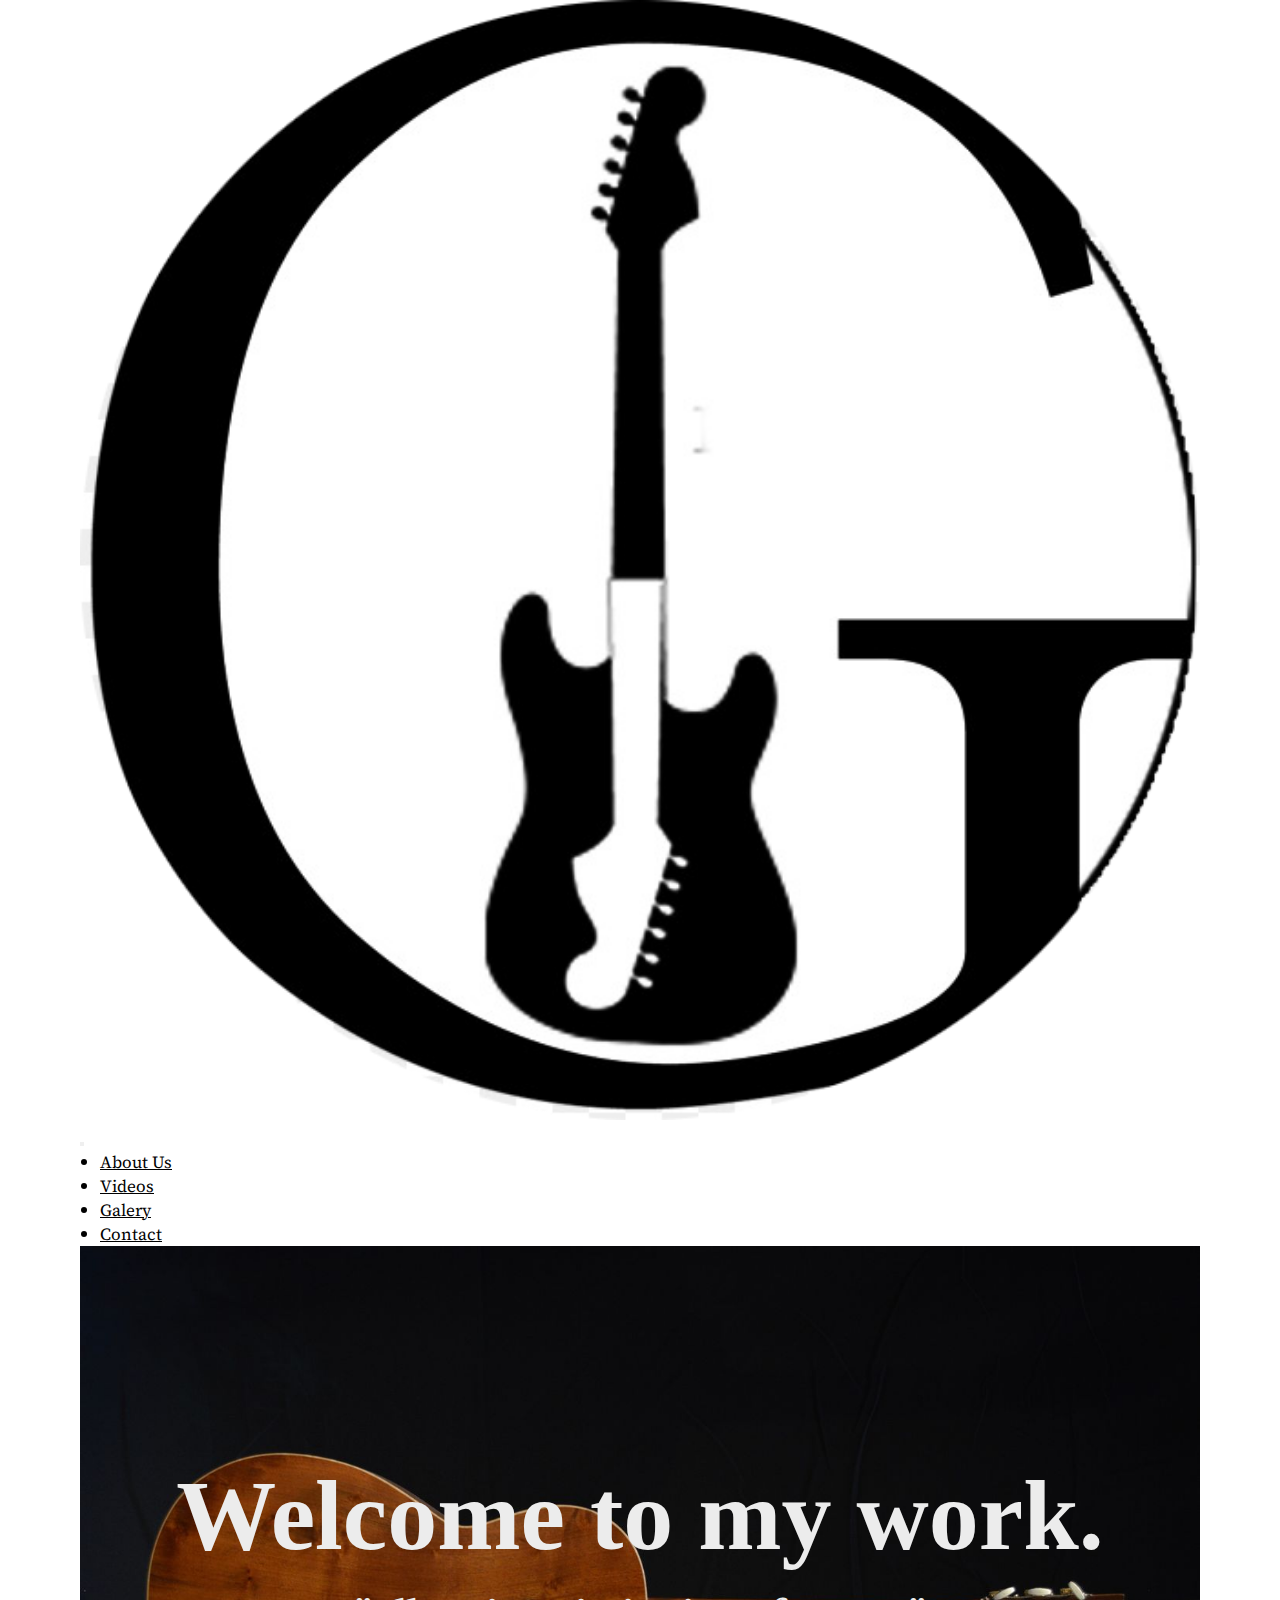
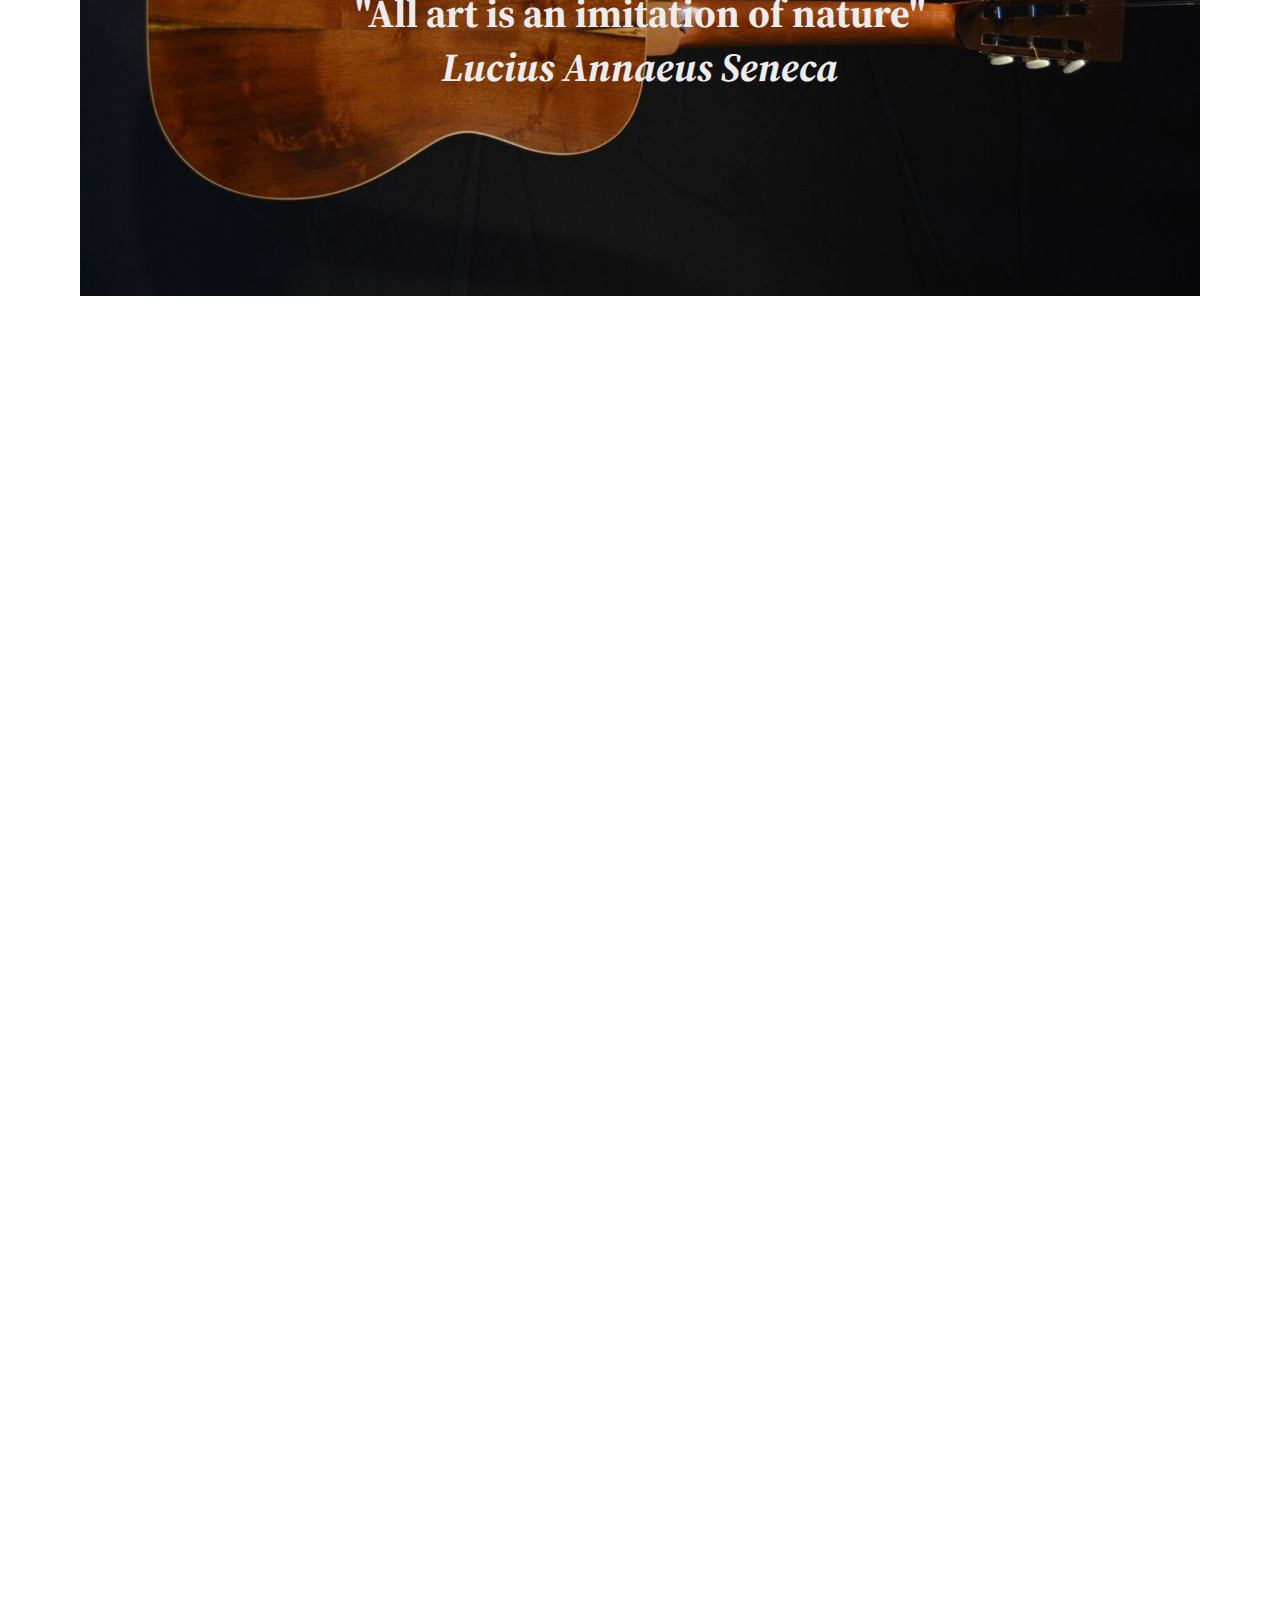
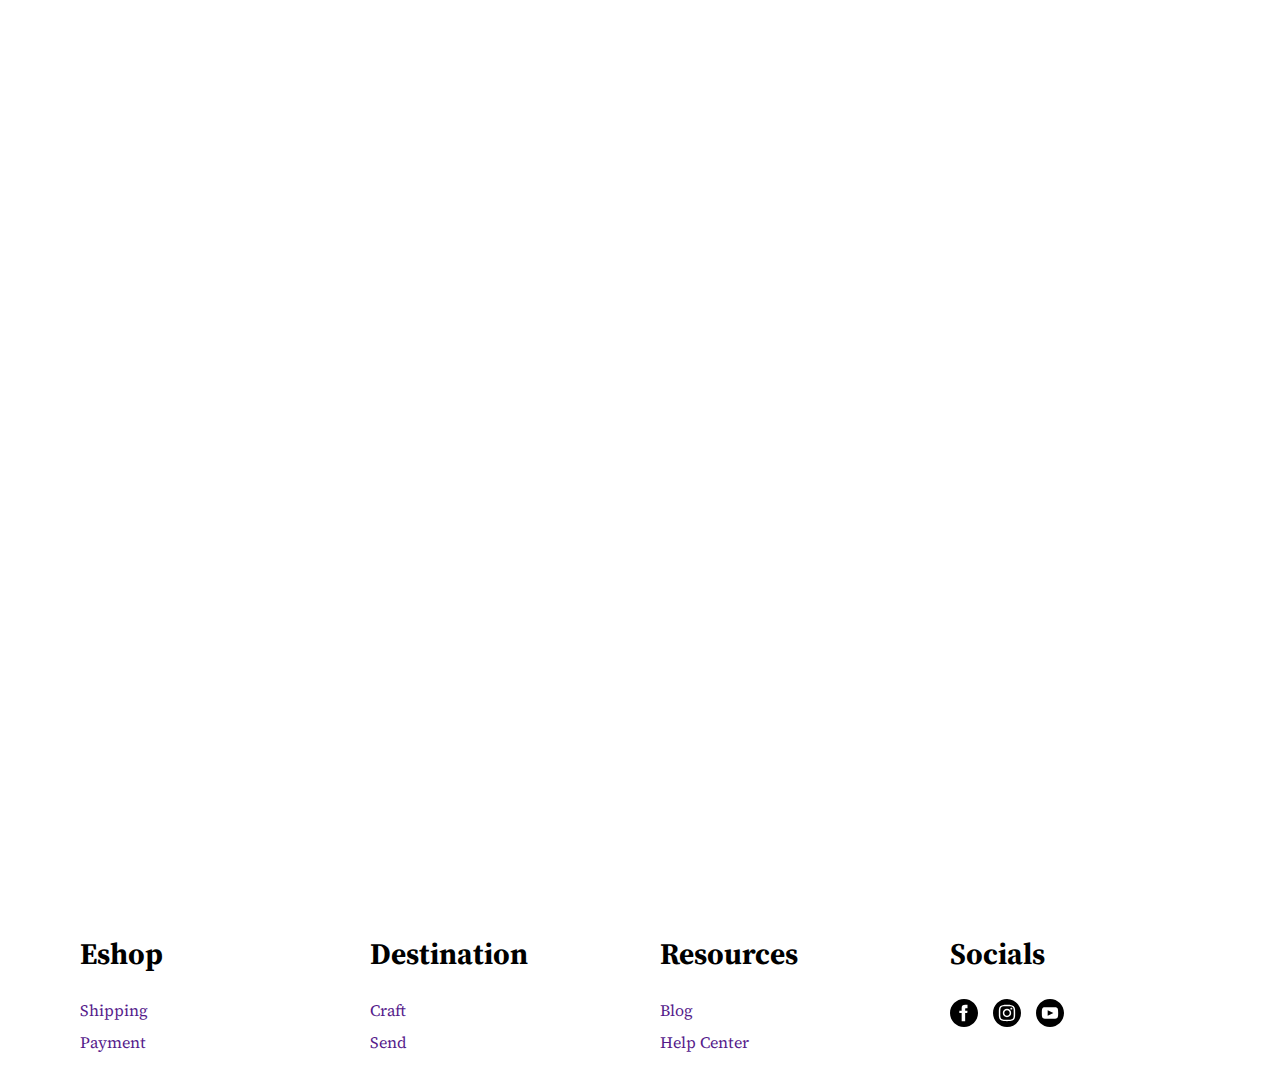
<file: index.html>
<!DOCTYPE html>
<html lang="es">
<head>
    <meta charset="UTF-8">
    <meta http-equiv="X-UA-Compatible" content="IE=edge">
    <meta name="viewport" content="width=device-width, initial-scale=1.0">
    <meta name="description" content="Music and images to rest the mind, relax and meditate.">
    <meta name="keywords" content="video, photo, relax, meditation, sleep, music, nature">
    <title>Lefkovics Luthier - Página principal</title>
    <link rel="shortcut icon" href="./img/logoHuman.png" type="image/x-icon">
    <!-- Google Fonts -->
    <link rel="preconnect" href="https://fonts.googleapis.com">
    <link rel="preconnect" href="https://fonts.gstatic.com" crossorigin>
    <link href="https://fonts.googleapis.com/css2?family=Roboto:wght@300&family=Source+Serif+Pro:wght@300&display=swap" rel="stylesheet">
    <!-- boostrap -->
    <link href="https://cdn.jsdelivr.net/npm/bootstrap@5.3.0/dist/css/bootstrap.min.css" rel="stylesheet" integrity="sha384-9ndCyUaIbzAi2FUVXJi0CjmCapSmO7SnpJef0486qhLnuZ2cdeRhO02iuK6FUUVM" crossorigin="anonymous">
    <!-- aos -->
    <link href="https://unpkg.com/aos@2.3.1/dist/aos.css" rel="stylesheet">
    <!-- css -->
    <link rel="stylesheet" href="./css/styles.css">
</head>

<body>    
    <div class="bodyContainer">
        <header id="header">
            <nav class="navbar navbar-expand-md boder-primary">
                <div class="container-fluid">
                    <a class="navbar-brand logoContainer" href="index.html"><img src="./img/logoHumanOpt.png" alt="Logo Human and Nature Co"></a>
                    <button class="navbar-toggler" type="button" data-bs-toggle="collapse" data-bs-target="#navbarNav" aria-controls="navbarNav" aria-expanded="false" aria-label="Toggle navigation">
                    <span class="navbar-toggler-icon"></span>
                    </button>
                    <div class="collapse navbar-collapse" id="navbarNav">
                        <ul class="navbar-nav">
                            <li class="nav-item">
                            <a class="nav-link liNav" aria-current="page" href="./pages/aboutUs.html">About Us</a>
                            </li>
                            <li class="nav-item">
                            <a class="nav-link liNav" href="./pages/videos.html">Videos</a>
                            </li>
                            <li class="nav-item">
                            <a class="nav-link liNav" href="./pages/galery.html">Galery</a>
                            </li>
                            <li class="nav-item">
                            <a class="nav-link liNav" href="./pages/contact.html">Contact</a>
                            </li>
                        </ul>
                    </div>
                </div>
            </nav>
        </header>
        <main>
            <section class="mainContainer">
                <div class="textContainer">
                    <h1>Welcome to my work.</h1>
                    <p>"All art is an imitation of nature"</p><p><i>Lucius Annaeus Seneca</i></p>
                </div>
            </section>
            <section class="sectionMedia" data-aos="zoom-in">
                <div class="textContainer">
                    <a href="./pages/videos.html"><h2>Videos</h2></a>
                    <p>We invite you to subscribe to our Youtube channel</p>
                </div>
                <div class="container galeryContainer">
                    <div class="row">
                        <div class="col-12 col-md-12 col-xl-6">
                            <div class="iframeVideo">
                                <iframe width="560" height="315" src="https://www.youtube.com/embed/uo4ydeyD2EI?si=pNdVN40Tg2z4hLPg" title="YouTube video player" frameborder="0" allow="accelerometer; autoplay; clipboard-write; encrypted-media; gyroscope; picture-in-picture; web-share" allowfullscreen></iframe>                            </div>
                        </div>
                        <div class="col-12 col-md-12 col-xl-6">
                            <div class="iframeVideo">
                                <iframe width="560" height="315" src="https://www.youtube.com/embed/Aq3vITMPCz8?si=wjShOUXKgXc6WlRa" title="YouTube video player" frameborder="0" allow="accelerometer; autoplay; clipboard-write; encrypted-media; gyroscope; picture-in-picture; web-share" allowfullscreen></iframe>                            </div>
                        </div>
                    </div>
                </div>
            </section>
            <section class="sectionMedia" data-aos="zoom-in">
                <div class="textContainer">
                    <a href="./pages/galery.html"><h2>Galery</h2></a>
                    <a href="./pages/galery.html"><p>Click here and see more!</p></a>
                </div>
                <div class="container galeryContainer">
                    <div class="row photoContainer">
                        <div class="col-12 col-md-12 col-lg-4" data-aos="flip-left"
                        data-aos-easing="ease-out-cubic"
                        data-aos-duration="1500">
                        <a href="./pages/galery.html"><img src="./img/galeria-mariposa2.jpg" alt="Foto mariposa blanca" class="img-fluid"></a>
                        </div>
                        <div class="col-12 col-md-12 col-lg-4" data-aos="flip-left"
                        data-aos-easing="ease-out-cubic"
                        data-aos-duration="2000">
                        <a href="./pages/galery.html"><img src="./img/galeria-montana.jpg" alt="Foto montana" class="img-fluid"></a>
                        </div>
                        <div class="col-12 col-md-12 col-lg-4" data-aos="flip-left"
                        data-aos-easing="ease-out-cubic"
                        data-aos-duration="2500">
                        <a href="./pages/galery.html"><img src="./img/galeria-caracol.jpg" alt="Foto caracol" class="img-fluid"></a>
                        </div>
                    </div>
                </div>
            </section>
        </main>
        <footer class="site-footer">
            <div class="container">
              <div class="logo-wrapper">
              </div>
              <div class="widgets-wrapper">
                <div class="widget">
                  <h2>Eshop</h2>
                  <ul>
                    <li><a href="">Shipping</a></li>
                    <li><a href="">Payment</a></li>
                  </ul>
                </div>
                <div class="widget">
                  <h2>Destination</h2>
                  <ul>
                    <li><a href="">Craft</a></li>
                    <li><a href="">Send</a></li>
                  </ul>
                </div>
        
                <div class="widget">
                  <h2>Resources</h2>
                  <ul>
                    <li><a href="">Blog</a></li>
                    <li><a href="">Help Center</a></li>
                  </ul>
                </div>
        
                <div class="widget">
                  <h2>Socials</h2>
                  <ul class="socials">
                    <li>
                      <a target="_blank" href="https://www.facebook.com/lefkovicsluthier/" aria-label="Find us on Facebook">
                        <svg xmlns="http://www.w3.org/2000/svg" width="28" height="28" viewBox="0 0 24 24" aria-hidden="true">
                          <path d="M12 0c-6.627 0-12 5.373-12 12s5.373 12 12 12 12-5.373 12-12-5.373-12-12-12zm3 8h-1.35c-.538 0-.65.221-.65.778v1.222h2l-.209 2h-1.791v7h-3v-7h-2v-2h2v-2.308c0-1.769.931-2.692 3.029-2.692h1.971v3z" />
                        </svg>
                      </a>
                    </li>
                    <li>
                      <a target="_blank" href="https://www.instagram.com/lefkovics.luthier/" aria-label="Find us on Instagram">
                        <svg xmlns="http://www.w3.org/2000/svg" width="28" height="28" viewBox="0 0 24 24" aria-hidden="true">
                          <path d="M14.829 6.302c-.738-.034-.96-.04-2.829-.04s-2.09.007-2.828.04c-1.899.087-2.783.986-2.87 2.87-.033.738-.041.959-.041 2.828s.008 2.09.041 2.829c.087 1.879.967 2.783 2.87 2.87.737.033.959.041 2.828.041 1.87 0 2.091-.007 2.829-.041 1.899-.086 2.782-.988 2.87-2.87.033-.738.04-.96.04-2.829s-.007-2.09-.04-2.828c-.088-1.883-.973-2.783-2.87-2.87zm-2.829 9.293c-1.985 0-3.595-1.609-3.595-3.595 0-1.985 1.61-3.594 3.595-3.594s3.595 1.609 3.595 3.594c0 1.985-1.61 3.595-3.595 3.595zm3.737-6.491c-.464 0-.84-.376-.84-.84 0-.464.376-.84.84-.84.464 0 .84.376.84.84 0 .463-.376.84-.84.84zm-1.404 2.896c0 1.289-1.045 2.333-2.333 2.333s-2.333-1.044-2.333-2.333c0-1.289 1.045-2.333 2.333-2.333s2.333 1.044 2.333 2.333zm-2.333-12c-6.627 0-12 5.373-12 12s5.373 12 12 12 12-5.373 12-12-5.373-12-12-12zm6.958 14.886c-.115 2.545-1.532 3.955-4.071 4.072-.747.034-.986.042-2.887.042s-2.139-.008-2.886-.042c-2.544-.117-3.955-1.529-4.072-4.072-.034-.746-.042-.985-.042-2.886 0-1.901.008-2.139.042-2.886.117-2.544 1.529-3.955 4.072-4.071.747-.035.985-.043 2.886-.043s2.14.008 2.887.043c2.545.117 3.957 1.532 4.071 4.071.034.747.042.985.042 2.886 0 1.901-.008 2.14-.042 2.886z" />
                        </svg>
                      </a>
                    </li>
                    <li>
                      <a target="_blank" href="https://www.youtube.com/@LefkovicsLuthier" aria-label="Find us on YouTube">
                        <svg xmlns="http://www.w3.org/2000/svg" width="28" height="28" viewBox="0 0 24 24" aria-hidden="true">
                          <path d="M12 0c-6.627 0-12 5.373-12 12s5.373 12 12 12 12-5.373 12-12-5.373-12-12-12zm4.441 16.892c-2.102.144-6.784.144-8.883 0-2.276-.156-2.541-1.27-2.558-4.892.017-3.629.285-4.736 2.558-4.892 2.099-.144 6.782-.144 8.883 0 2.277.156 2.541 1.27 2.559 4.892-.018 3.629-.285 4.736-2.559 4.892zm-6.441-7.234l4.917 2.338-4.917 2.346v-4.684z" />
                        </svg>
                      </a>
                    </li>
                  </ul>
                </div>
              </div>
            </div>
          </footer>
    </div>
    <!-- aos -->
    <script src="https://unpkg.com/aos@2.3.1/dist/aos.js"></script>
    <script>
    AOS.init();
    </script>
    <!-- bootstrap -->
    <script src="https://cdn.jsdelivr.net/npm/bootstrap@5.3.0-alpha3/dist/js/bootstrap.bundle.min.js" integrity="sha384-ENjdO4Dr2bkBIFxQpeoTz1HIcje39Wm4jDKdf19U8gI4ddQ3GYNS7NTKfAdVQSZe" crossorigin="anonymous"></script>

</body>
</html>
</file>
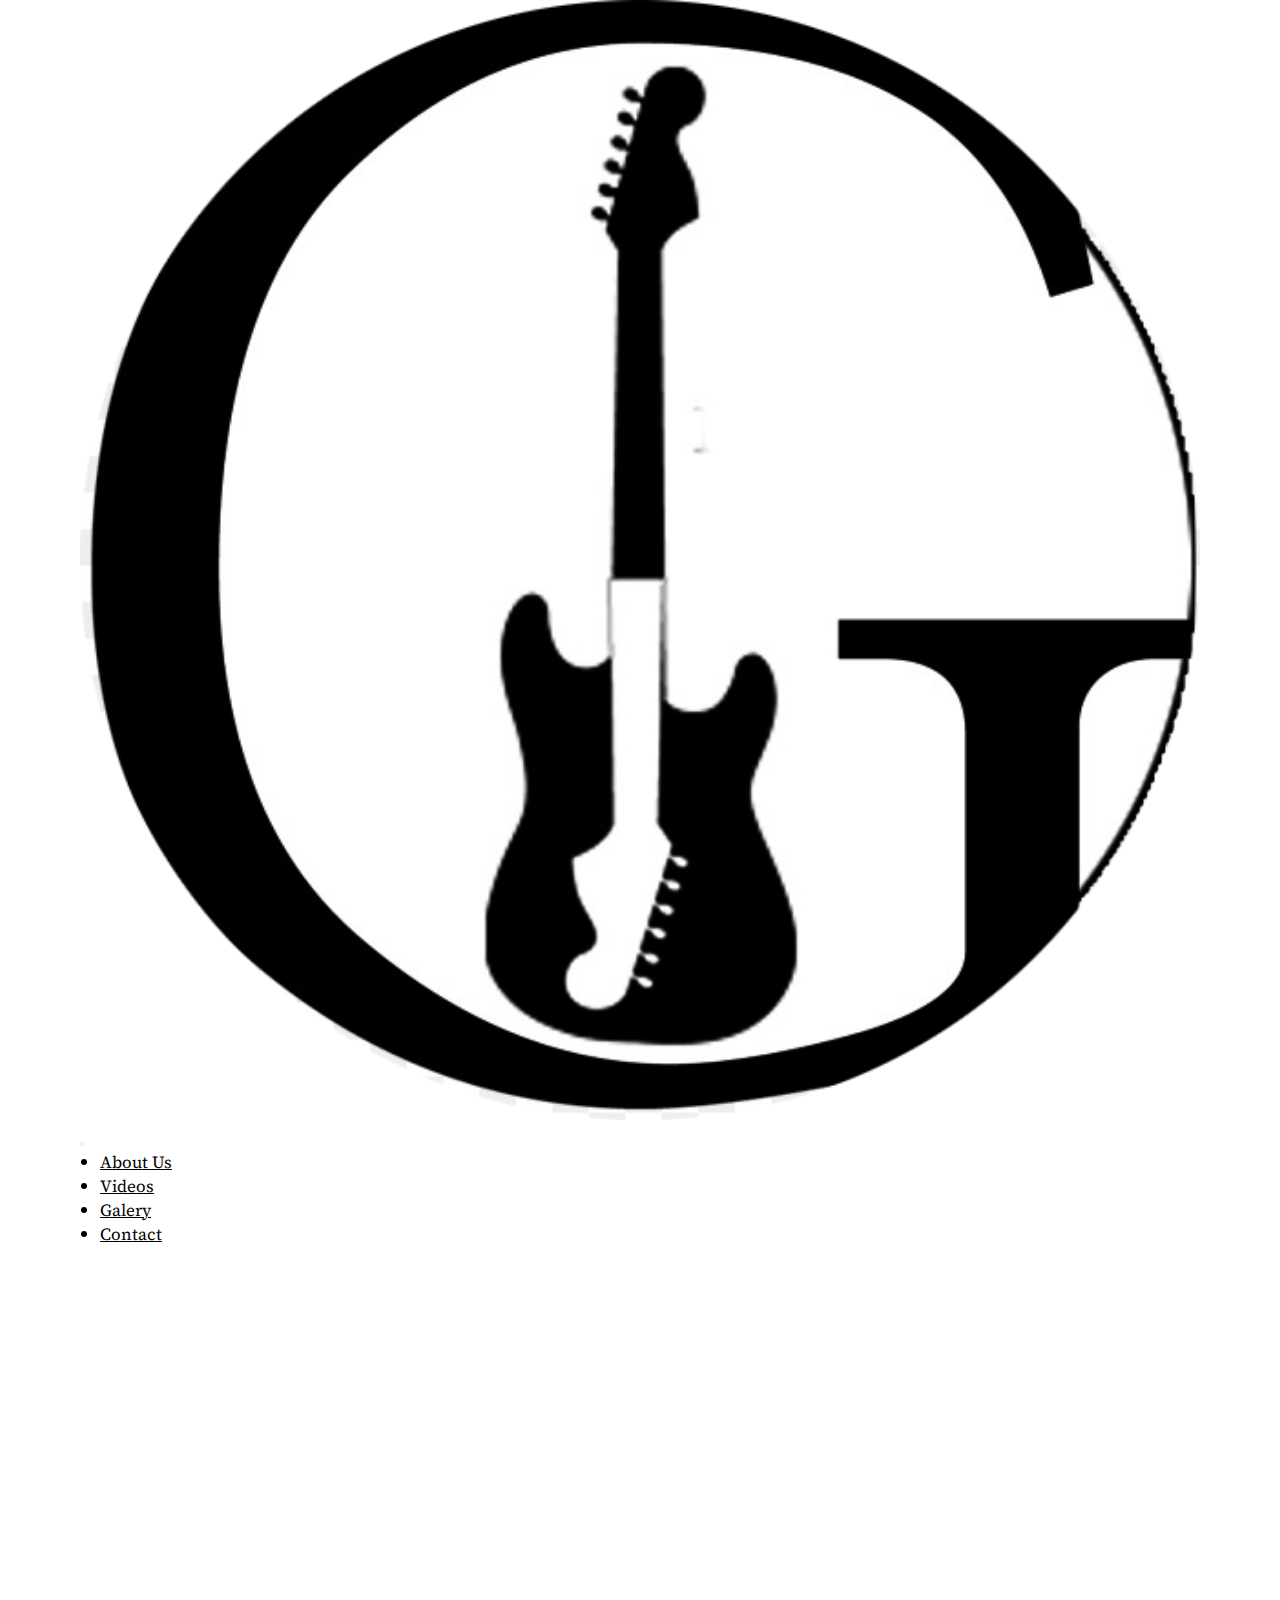
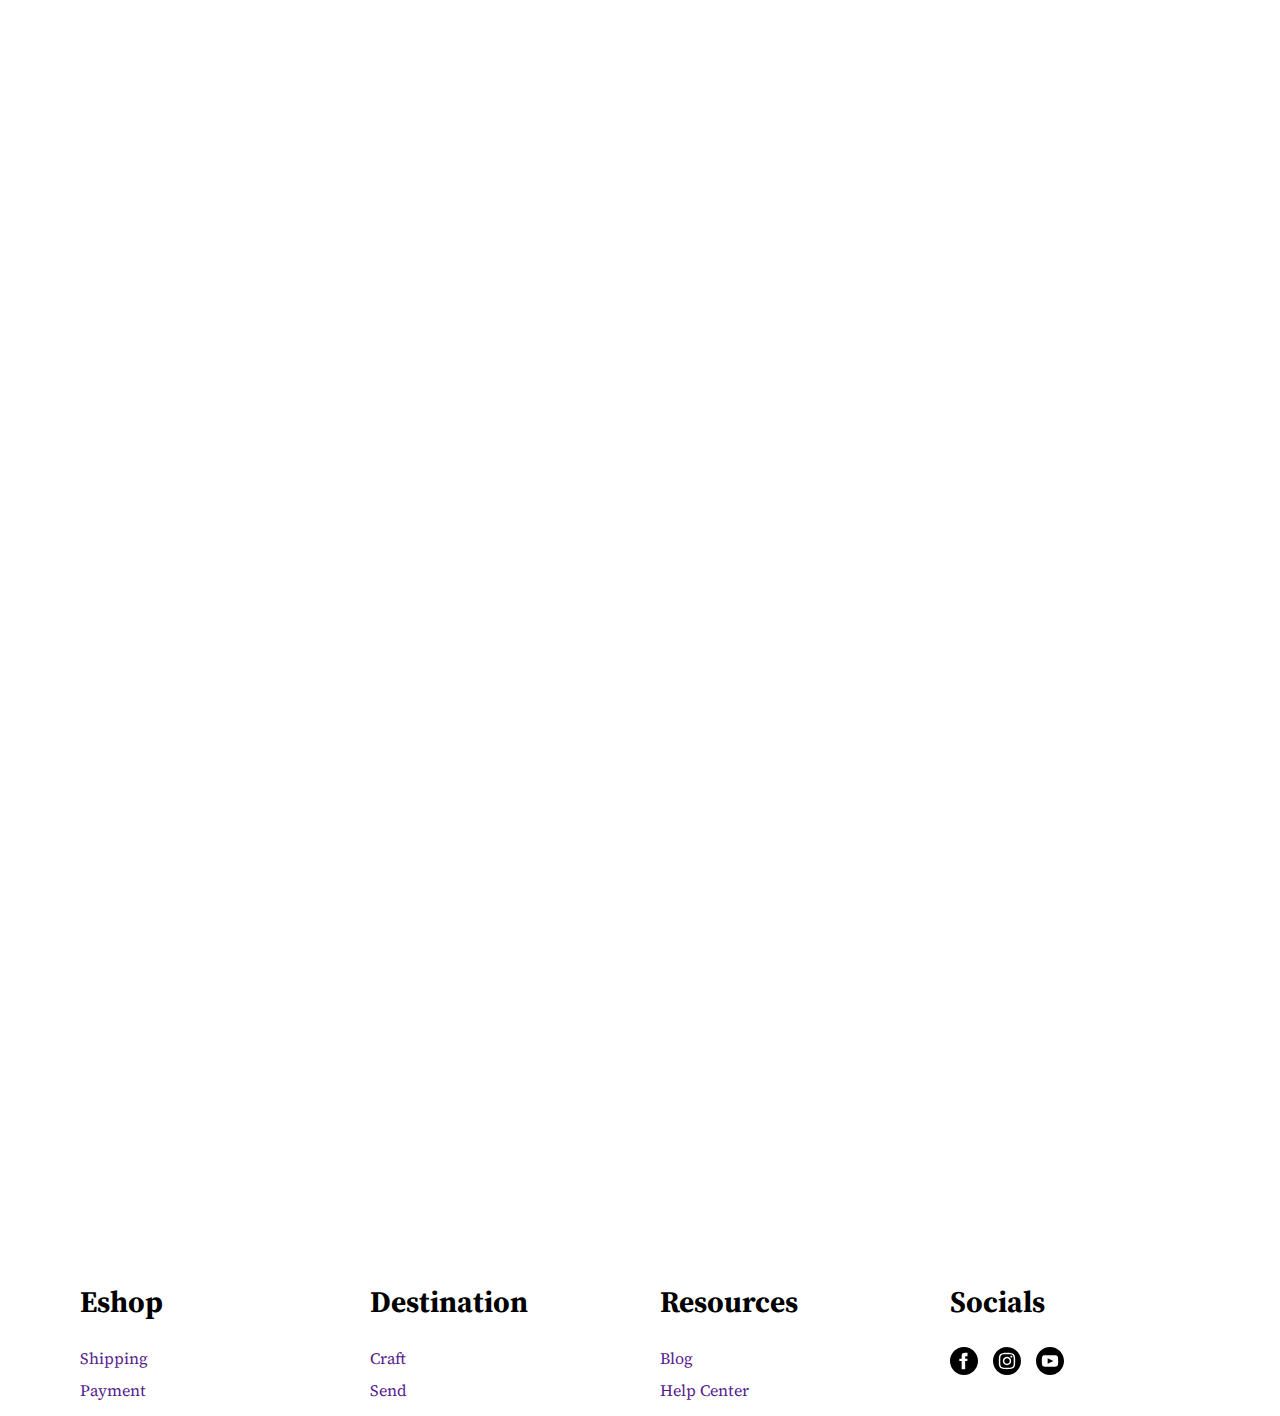
<file: pages/aboutUs.html>
<!DOCTYPE html>
<html lang="es">
<head>
    <meta charset="UTF-8">
    <meta http-equiv="X-UA-Compatible" content="IE=edge">
    <meta name="viewport" content="width=device-width, initial-scale=1.0">
    <meta name="description" content="We are video experts and nature lovers">
    <meta name="keywords" content="video, photo, relax, meditation, sleep, music, nature, love, fotograph, fotographers, passion, work">
    <title>Lefkovics Luthier - About Us</title>
    <link rel="shortcut icon" href="../img/logoHuman.png" type="image/x-icon">
    <!-- Google Fonts -->
    <link rel="preconnect" href="https://fonts.googleapis.com">
    <link rel="preconnect" href="https://fonts.gstatic.com" crossorigin>
    <link href="https://fonts.googleapis.com/css2?family=Roboto:wght@300&family=Source+Serif+Pro:wght@300&display=swap" rel="stylesheet">
    <!-- boostrap -->
    <link href="https://cdn.jsdelivr.net/npm/bootstrap@5.3.0-alpha3/dist/css/bootstrap.min.css" rel="stylesheet" integrity="sha384-KK94CHFLLe+nY2dmCWGMq91rCGa5gtU4mk92HdvYe+M/SXH301p5ILy+dN9+nJOZ" crossorigin="anonymous">
    <!-- aos -->
    <link href="https://unpkg.com/aos@2.3.1/dist/aos.css" rel="stylesheet">
    <!-- css -->
    <link rel="stylesheet" href="../css/styles.css">
</head>

<body>
    <div class="bodyContainer">
        <header id="header">
        <nav class="navbar navbar-expand-md boder-primary">
            <div class="container-fluid">
                <a class="navbar-brand logoContainer" href="../index.html"><img src="../img/logoHuman.png" alt="Logo Human and Nature Co" class="logo"></a>
                <button class="navbar-toggler" type="button" data-bs-toggle="collapse" data-bs-target="#navbarNav" aria-controls="navbarNav" aria-expanded="false" aria-label="Toggle navigation">
                <span class="navbar-toggler-icon"></span>
                </button>
                <div class="collapse navbar-collapse liContainer" id="navbarNav">
                    <ul class="navbar-nav ms-3">
                        <li class="nav-item">
                        <a class="nav-link liNav" aria-current="page" href="../pages/aboutUs.html">About Us</a>
                        </li>
                        <li class="nav-item">
                        <a class="nav-link liNav" href="../pages/videos.html">Videos</a>
                        </li>
                        <li class="nav-item">
                        <a class="nav-link liNav" href="../pages/galery.html">Galery</a>
                        </li>
                        <li class="nav-item">
                        <a class="nav-link liNav" href="../pages/contact.html">Contact</a>
                        </li>
                    </ul>
                </div>
            </div>
        </nav>
        </header>
        <main>
            <section class="aboutUsContainer" data-aos="zoom-in">
                <div class="textContainer">
                    <h1>About Us</h1>
                </div>
            </section>
            <section>
                <div class="row align-items">
                    <div class="col-sm-12 col-md-12 col-lg-6 textAboutUs" data-aos="zoom-in"><p> Allow me, dear friends, to introduce you to my handcrafted wooden guitars. Each one of them is unique, and is made with the most exquisite materials and the most refined techniques. I am a luthier and musical instrument maker who puts all his effort and passion into each piece that leaves his workshop. If you are looking for a guitar that is not only a musical instrument, but a true work of art, I invite you to get to know my creations.</p></div>
                    <div class="col-sm-12 col-md-12 col-lg-6 textAboutUs" data-aos="zoom-in"><p> Music is the most sublime of the arts, capable of touching our innermost being. I have always admired handcrafted wooden guitars, and the power they have to transmit emotions and feelings. As a luthier and builder of musical instruments, I have found in this art a way to express my love for music and my passion for craftsmanship. Every time I immerse myself in the creation of a new guitar, I feel an indescribable emotion, which can only be described as a moment of grace.</p></div>
                </div>
            </section>
            <section class="imgAboutUs" data-aos="zoom-in">
            </section>
        </main>
        <footer class="site-footer">
            <div class="container">
              <div class="logo-wrapper">
              </div>
              <div class="widgets-wrapper">
                <div class="widget">
                  <h2>Eshop</h2>
                  <ul>
                    <li><a href="">Shipping</a></li>
                    <li><a href="">Payment</a></li>
                  </ul>
                </div>
                <div class="widget">
                  <h2>Destination</h2>
                  <ul>
                    <li><a href="">Craft</a></li>
                    <li><a href="">Send</a></li>
                  </ul>
                </div>
        
                <div class="widget">
                  <h2>Resources</h2>
                  <ul>
                    <li><a href="">Blog</a></li>
                    <li><a href="">Help Center</a></li>
                  </ul>
                </div>
        
                <div class="widget">
                  <h2>Socials</h2>
                  <ul class="socials">
                    <li>
                      <a target="_blank" href="https://www.facebook.com/lefkovicsluthier/" aria-label="Find us on Facebook">
                        <svg xmlns="http://www.w3.org/2000/svg" width="28" height="28" viewBox="0 0 24 24" aria-hidden="true">
                          <path d="M12 0c-6.627 0-12 5.373-12 12s5.373 12 12 12 12-5.373 12-12-5.373-12-12-12zm3 8h-1.35c-.538 0-.65.221-.65.778v1.222h2l-.209 2h-1.791v7h-3v-7h-2v-2h2v-2.308c0-1.769.931-2.692 3.029-2.692h1.971v3z" />
                        </svg>
                      </a>
                    </li>
                    <li>
                      <a target="_blank" href="https://www.instagram.com/lefkovics.luthier/" aria-label="Find us on Instagram">
                        <svg xmlns="http://www.w3.org/2000/svg" width="28" height="28" viewBox="0 0 24 24" aria-hidden="true">
                          <path d="M14.829 6.302c-.738-.034-.96-.04-2.829-.04s-2.09.007-2.828.04c-1.899.087-2.783.986-2.87 2.87-.033.738-.041.959-.041 2.828s.008 2.09.041 2.829c.087 1.879.967 2.783 2.87 2.87.737.033.959.041 2.828.041 1.87 0 2.091-.007 2.829-.041 1.899-.086 2.782-.988 2.87-2.87.033-.738.04-.96.04-2.829s-.007-2.09-.04-2.828c-.088-1.883-.973-2.783-2.87-2.87zm-2.829 9.293c-1.985 0-3.595-1.609-3.595-3.595 0-1.985 1.61-3.594 3.595-3.594s3.595 1.609 3.595 3.594c0 1.985-1.61 3.595-3.595 3.595zm3.737-6.491c-.464 0-.84-.376-.84-.84 0-.464.376-.84.84-.84.464 0 .84.376.84.84 0 .463-.376.84-.84.84zm-1.404 2.896c0 1.289-1.045 2.333-2.333 2.333s-2.333-1.044-2.333-2.333c0-1.289 1.045-2.333 2.333-2.333s2.333 1.044 2.333 2.333zm-2.333-12c-6.627 0-12 5.373-12 12s5.373 12 12 12 12-5.373 12-12-5.373-12-12-12zm6.958 14.886c-.115 2.545-1.532 3.955-4.071 4.072-.747.034-.986.042-2.887.042s-2.139-.008-2.886-.042c-2.544-.117-3.955-1.529-4.072-4.072-.034-.746-.042-.985-.042-2.886 0-1.901.008-2.139.042-2.886.117-2.544 1.529-3.955 4.072-4.071.747-.035.985-.043 2.886-.043s2.14.008 2.887.043c2.545.117 3.957 1.532 4.071 4.071.034.747.042.985.042 2.886 0 1.901-.008 2.14-.042 2.886z" />
                        </svg>
                      </a>
                    </li>
                    <li>
                      <a target="_blank" href="https://www.youtube.com/@LefkovicsLuthier" aria-label="Find us on YouTube">
                        <svg xmlns="http://www.w3.org/2000/svg" width="28" height="28" viewBox="0 0 24 24" aria-hidden="true">
                          <path d="M12 0c-6.627 0-12 5.373-12 12s5.373 12 12 12 12-5.373 12-12-5.373-12-12-12zm4.441 16.892c-2.102.144-6.784.144-8.883 0-2.276-.156-2.541-1.27-2.558-4.892.017-3.629.285-4.736 2.558-4.892 2.099-.144 6.782-.144 8.883 0 2.277.156 2.541 1.27 2.559 4.892-.018 3.629-.285 4.736-2.559 4.892zm-6.441-7.234l4.917 2.338-4.917 2.346v-4.684z" />
                        </svg>
                      </a>
                    </li>
                  </ul>
                </div>
              </div>
            </div>
          </footer>

    
<!-- aos -->
<script src="https://unpkg.com/aos@2.3.1/dist/aos.js"></script>
<script>
    AOS.init();
</script>
<!-- bootstrap -->
<script src="https://cdn.jsdelivr.net/npm/bootstrap@5.3.0-alpha3/dist/js/bootstrap.bundle.min.js" integrity="sha384-ENjdO4Dr2bkBIFxQpeoTz1HIcje39Wm4jDKdf19U8gI4ddQ3GYNS7NTKfAdVQSZe" crossorigin="anonymous"></script>
</body>
</html>
</file>
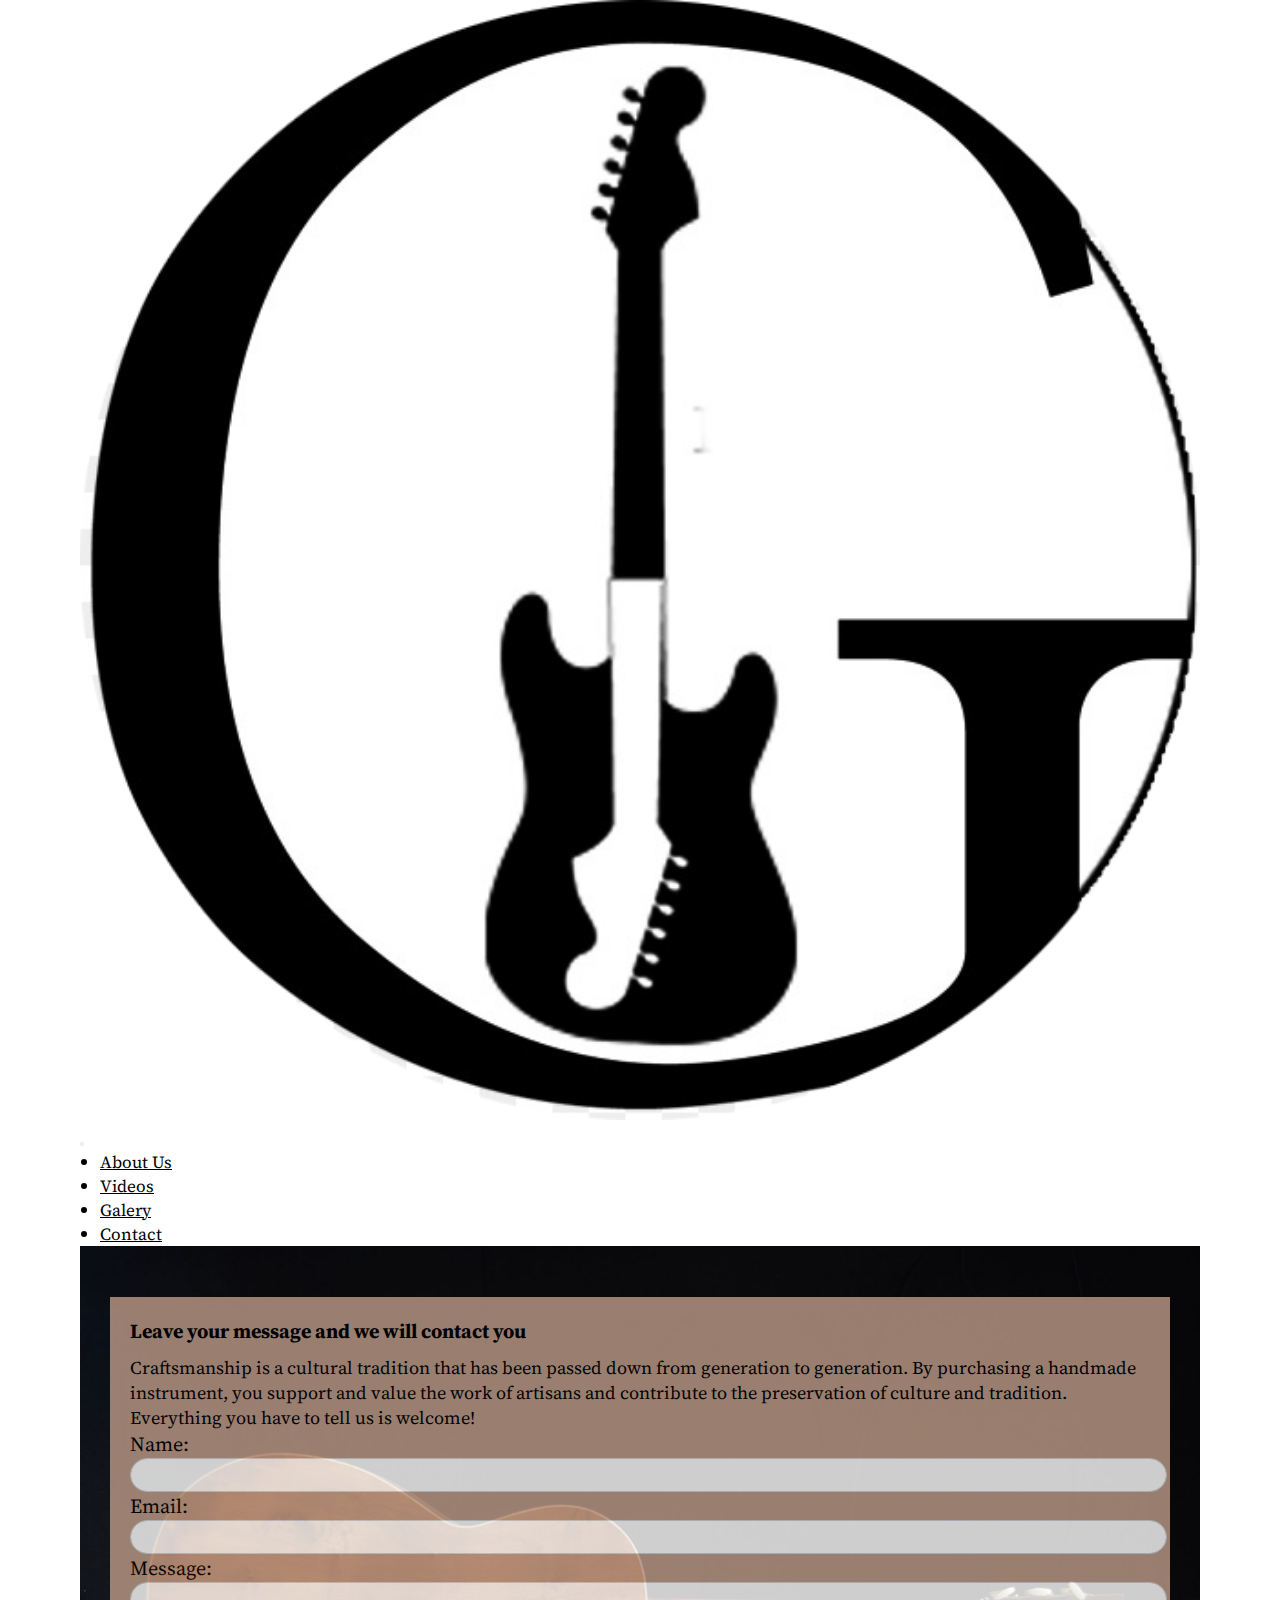
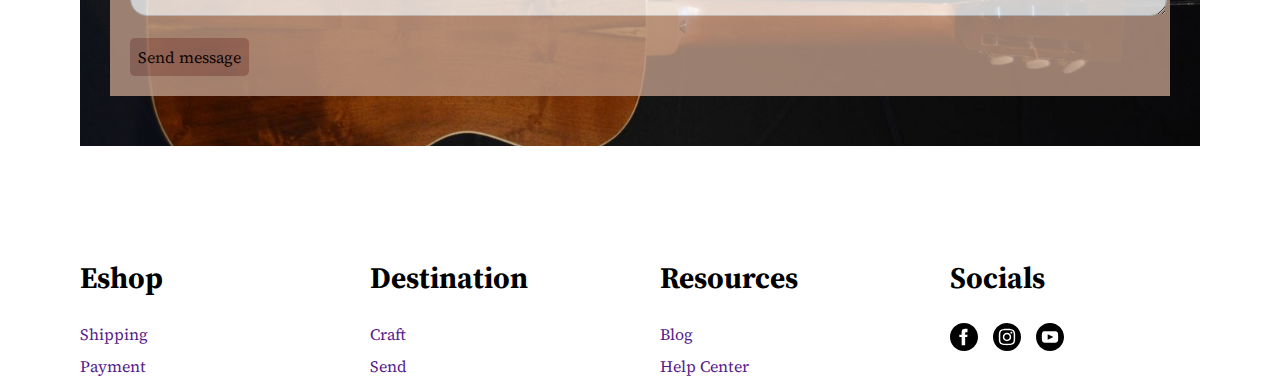
<file: pages/contact.html>
<!DOCTYPE html>
<html lang="es">
<head>
    <meta charset="UTF-8">
    <meta http-equiv="X-UA-Compatible" content="IE=edge">
    <meta name="viewport" content="width=device-width, initial-scale=1.0">
    <meta name="description" content="Contact us and we will be happy to share our passion with you.">
    <meta name="keywords" content="video, photo, relax, meditation, sleep, music, nature">
    <title>Lefkovics Luthier - Contact</title>
    <link rel="shortcut icon" href="../img/logoHuman.png" type="image/x-icon">
    <!-- Google Fonts -->
    <link rel="preconnect" href="https://fonts.googleapis.com">
    <link rel="preconnect" href="https://fonts.gstatic.com" crossorigin>
    <link href="https://fonts.googleapis.com/css2?family=Roboto:wght@300&family=Source+Serif+Pro:wght@300&display=swap" rel="stylesheet">
    <!-- boostrap -->
    <link href="https://cdn.jsdelivr.net/npm/bootstrap@5.3.0-alpha3/dist/css/bootstrap.min.css" rel="stylesheet" integrity="sha384-KK94CHFLLe+nY2dmCWGMq91rCGa5gtU4mk92HdvYe+M/SXH301p5ILy+dN9+nJOZ" crossorigin="anonymous">
    <!-- css -->
    <link rel="stylesheet" href="../css/styles.css">
</head>

<body>
    <div class="bodyContainer">
        <header id="header">
            <nav class="navbar navbar-expand-md boder-primary">
                <div class="container-fluid">
                    <a class="navbar-brand logoContainer" href="../index.html"><img src="../img/logoHuman.png" alt="Logo Human and Nature Co" class="logo"></a>
                    <button class="navbar-toggler" type="button" data-bs-toggle="collapse" data-bs-target="#navbarNav" aria-controls="navbarNav" aria-expanded="false" aria-label="Toggle navigation">
                    <span class="navbar-toggler-icon"></span>
                    </button>
                    <div class="collapse navbar-collapse liContainer" id="navbarNav">
                        <ul class="navbar-nav ms-3">
                            <li class="nav-item">
                            <a class="nav-link liNav" aria-current="page" href="../pages/aboutUs.html">About Us</a>
                            </li>
                            <li class="nav-item">
                            <a class="nav-link liNav" href="../pages/videos.html">Videos</a>
                            </li>
                            <li class="nav-item">
                            <a class="nav-link liNav" href="../pages/galery.html">Galery</a>
                            </li>
                            <li class="nav-item">
                            <a class="nav-link liNav" href="../pages/contact.html">Contact</a>
                            </li>
                        </ul>
                    </div>
                </div>
            </nav>
        </header>

        <main>
            <div class="containerForm">
                <section class="container contactForm">
                    <div class="row">
                        <div class="col-12 col-md-8 col-lg-8 text-left">
                            <h1>Leave your message and we will contact you</h1>
                            <p class="textContact">Craftsmanship is a cultural tradition that has been passed down from generation to generation. By purchasing a handmade instrument, you support and value the work of artisans and contribute to the preservation of culture and tradition.<br> Everything you have to tell us is welcome!
                            </p>
                        </div>
                        <div class="col-12 col-md-4 col-lg-4">
                            <form action method="post">
                                <div>
                                    <label for="nombre">Name:</label>
                                    <input type="text" class="formControl" id="nombre" name="nombre"/>
                                </div>  
                                <div>
                                    <label for="email">Email:</label>
                                    <input type="email" class="formControl" id="email" name="email"/>
                                </div> 
                                <div>
                                    <label for="mensaje">Message:</label>
                                    <textarea class="formControl" id="mensaje" rows="3" name="mensaje"></textarea>
                                    <input type="submit" value="Send message" class="followUsContainerbotoncito"/>
                                </div> 
                            </form>
                        </div>
                    </div>
                </section>
            </div>
        </main>

        <footer class="site-footer">
            <div class="container">
              <div class="logo-wrapper">
              </div>
              <div class="widgets-wrapper">
                <div class="widget">
                  <h2>Eshop</h2>
                  <ul>
                    <li><a href="">Shipping</a></li>
                    <li><a href="">Payment</a></li>
                  </ul>
                </div>
                <div class="widget">
                  <h2>Destination</h2>
                  <ul>
                    <li><a href="">Craft</a></li>
                    <li><a href="">Send</a></li>
                  </ul>
                </div>
        
                <div class="widget">
                  <h2>Resources</h2>
                  <ul>
                    <li><a href="">Blog</a></li>
                    <li><a href="">Help Center</a></li>
                  </ul>
                </div>
        
                <div class="widget">
                  <h2>Socials</h2>
                  <ul class="socials">
                    <li>
                      <a target="_blank" href="https://www.facebook.com/lefkovicsluthier/" aria-label="Find us on Facebook">
                        <svg xmlns="http://www.w3.org/2000/svg" width="28" height="28" viewBox="0 0 24 24" aria-hidden="true">
                          <path d="M12 0c-6.627 0-12 5.373-12 12s5.373 12 12 12 12-5.373 12-12-5.373-12-12-12zm3 8h-1.35c-.538 0-.65.221-.65.778v1.222h2l-.209 2h-1.791v7h-3v-7h-2v-2h2v-2.308c0-1.769.931-2.692 3.029-2.692h1.971v3z" />
                        </svg>
                      </a>
                    </li>
                    <li>
                      <a target="_blank" href="https://www.instagram.com/lefkovics.luthier/" aria-label="Find us on Instagram">
                        <svg xmlns="http://www.w3.org/2000/svg" width="28" height="28" viewBox="0 0 24 24" aria-hidden="true">
                          <path d="M14.829 6.302c-.738-.034-.96-.04-2.829-.04s-2.09.007-2.828.04c-1.899.087-2.783.986-2.87 2.87-.033.738-.041.959-.041 2.828s.008 2.09.041 2.829c.087 1.879.967 2.783 2.87 2.87.737.033.959.041 2.828.041 1.87 0 2.091-.007 2.829-.041 1.899-.086 2.782-.988 2.87-2.87.033-.738.04-.96.04-2.829s-.007-2.09-.04-2.828c-.088-1.883-.973-2.783-2.87-2.87zm-2.829 9.293c-1.985 0-3.595-1.609-3.595-3.595 0-1.985 1.61-3.594 3.595-3.594s3.595 1.609 3.595 3.594c0 1.985-1.61 3.595-3.595 3.595zm3.737-6.491c-.464 0-.84-.376-.84-.84 0-.464.376-.84.84-.84.464 0 .84.376.84.84 0 .463-.376.84-.84.84zm-1.404 2.896c0 1.289-1.045 2.333-2.333 2.333s-2.333-1.044-2.333-2.333c0-1.289 1.045-2.333 2.333-2.333s2.333 1.044 2.333 2.333zm-2.333-12c-6.627 0-12 5.373-12 12s5.373 12 12 12 12-5.373 12-12-5.373-12-12-12zm6.958 14.886c-.115 2.545-1.532 3.955-4.071 4.072-.747.034-.986.042-2.887.042s-2.139-.008-2.886-.042c-2.544-.117-3.955-1.529-4.072-4.072-.034-.746-.042-.985-.042-2.886 0-1.901.008-2.139.042-2.886.117-2.544 1.529-3.955 4.072-4.071.747-.035.985-.043 2.886-.043s2.14.008 2.887.043c2.545.117 3.957 1.532 4.071 4.071.034.747.042.985.042 2.886 0 1.901-.008 2.14-.042 2.886z" />
                        </svg>
                      </a>
                    </li>
                    <li>
                      <a target="_blank" href="https://www.youtube.com/@LefkovicsLuthier" aria-label="Find us on YouTube">
                        <svg xmlns="http://www.w3.org/2000/svg" width="28" height="28" viewBox="0 0 24 24" aria-hidden="true">
                          <path d="M12 0c-6.627 0-12 5.373-12 12s5.373 12 12 12 12-5.373 12-12-5.373-12-12-12zm4.441 16.892c-2.102.144-6.784.144-8.883 0-2.276-.156-2.541-1.27-2.558-4.892.017-3.629.285-4.736 2.558-4.892 2.099-.144 6.782-.144 8.883 0 2.277.156 2.541 1.27 2.559 4.892-.018 3.629-.285 4.736-2.559 4.892zm-6.441-7.234l4.917 2.338-4.917 2.346v-4.684z" />
                        </svg>
                      </a>
                    </li>
                  </ul>
                </div>
              </div>
            </div>
          </footer>
<!-- bootstrap -->
<script src="https://cdn.jsdelivr.net/npm/bootstrap@5.3.0-alpha3/dist/js/bootstrap.bundle.min.js" integrity="sha384-ENjdO4Dr2bkBIFxQpeoTz1HIcje39Wm4jDKdf19U8gI4ddQ3GYNS7NTKfAdVQSZe" crossorigin="anonymous"></script>
</body>
</html>
</file>
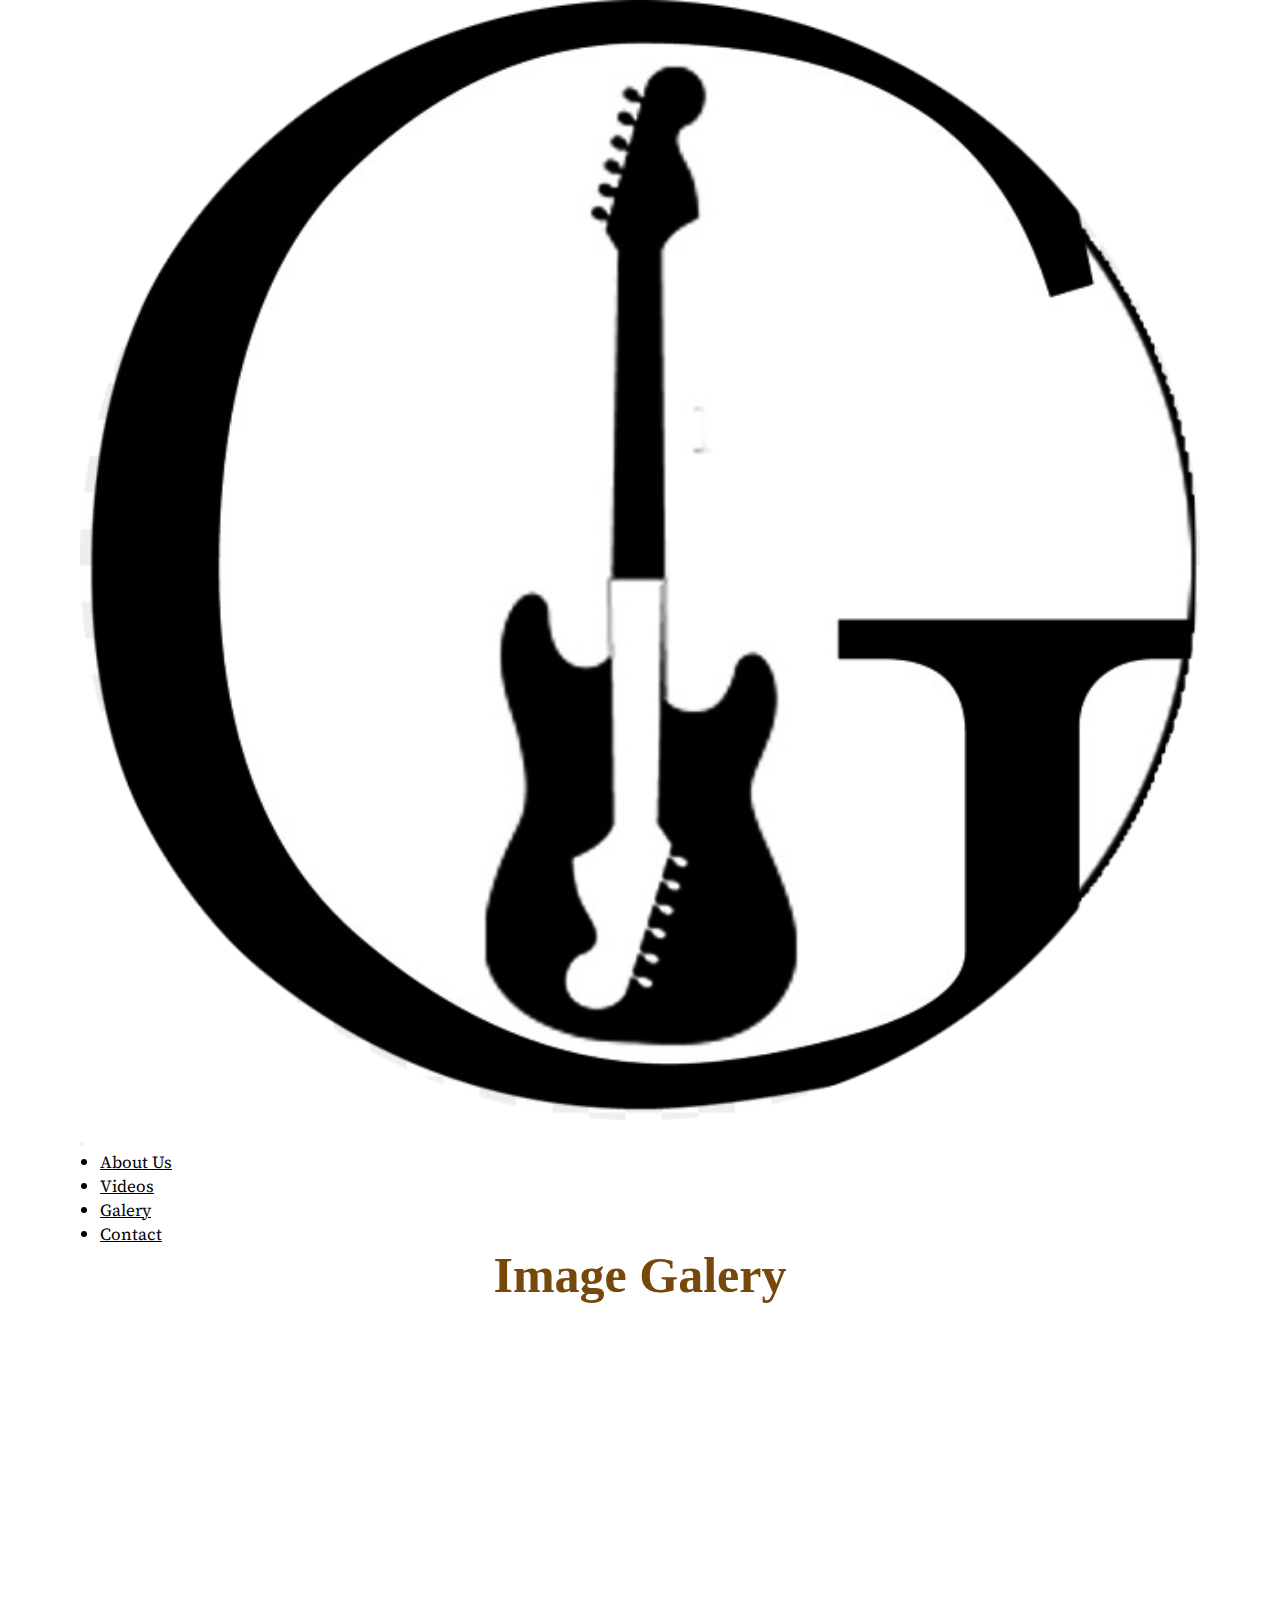
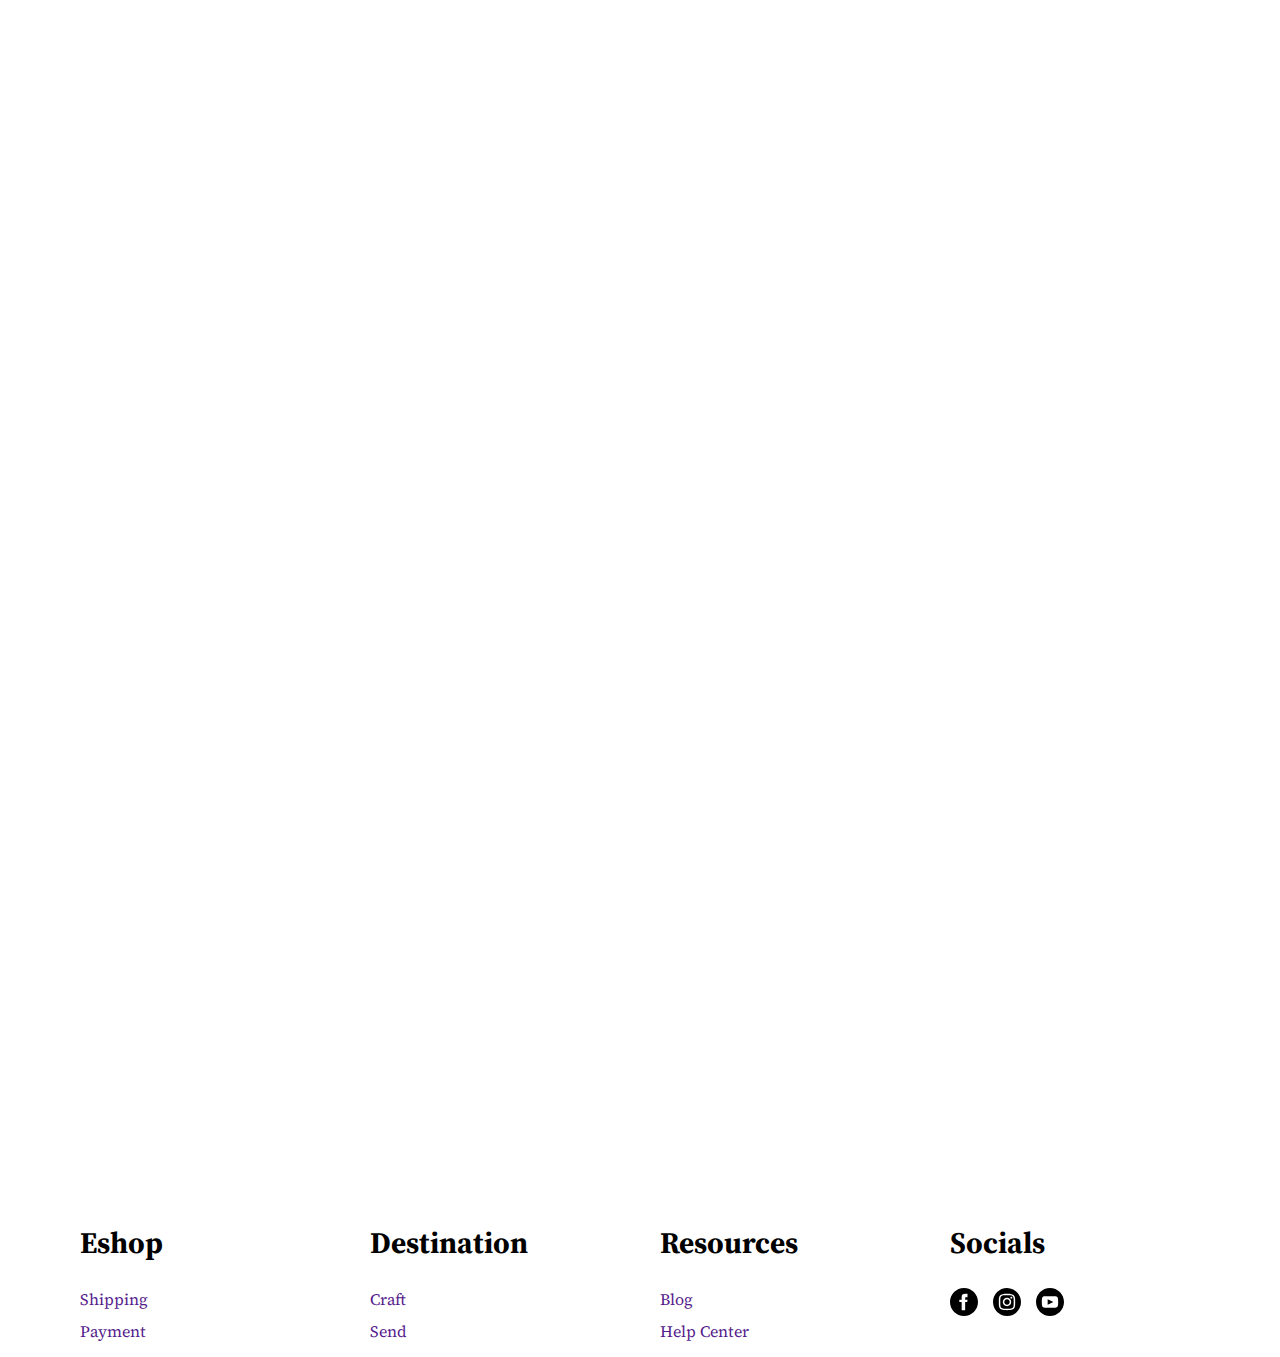
<file: pages/galery.html>
<!DOCTYPE html>
<html lang="es">
<head>
    <meta charset="UTF-8">
    <meta http-equiv="X-UA-Compatible" content="IE=edge">
    <meta name="viewport" content="width=device-width, initial-scale=1.0">
    <meta name="description" content="Nature and photography, two passions in one. Visit our gallery and see.">
    <meta name="keywords" content="video, photo, relax, meditation, sleep, music, nature, love, photograph, galery, images">
    <title>Lefkovics Luthier - Galery</title>
    <link rel="shortcut icon" href="../img/logoHuman.png" type="image/x-icon">
    <!-- Google Fonts -->
    <link rel="preconnect" href="https://fonts.googleapis.com">
    <link rel="preconnect" href="https://fonts.gstatic.com" crossorigin>
    <link href="https://fonts.googleapis.com/css2?family=Roboto:wght@300&family=Source+Serif+Pro:wght@300&display=swap" rel="stylesheet">
    <!-- boostrap -->
    <link href="https://cdn.jsdelivr.net/npm/bootstrap@5.3.0-alpha3/dist/css/bootstrap.min.css" rel="stylesheet" integrity="sha384-KK94CHFLLe+nY2dmCWGMq91rCGa5gtU4mk92HdvYe+M/SXH301p5ILy+dN9+nJOZ" crossorigin="anonymous">
    <!-- aos -->
    <link href="https://unpkg.com/aos@2.3.1/dist/aos.css" rel="stylesheet">
    <!-- css -->
    <link rel="stylesheet" href="../css/styles.css">
</head>
<body>
    <div class="bodyContainer">
        <header id="header">
            <nav class="navbar navbar-expand-md boder-primary">
                <div class="container-fluid">
                    <a class="navbar-brand logoContainer" href="../index.html"><img src="../img/logoHuman.png" alt="Logo Human and Nature Co" class="logo"></a>
                    <button class="navbar-toggler" type="button" data-bs-toggle="collapse" data-bs-target="#navbarNav" aria-controls="navbarNav" aria-expanded="false" aria-label="Toggle navigation">
                    <span class="navbar-toggler-icon"></span>
                    </button>
                    <div class="collapse navbar-collapse liContainer" id="navbarNav">
                        <ul class="navbar-nav ms-3">
                            <li class="nav-item">
                            <a class="nav-link liNav" aria-current="page" href="../pages/aboutUs.html">About Us</a>
                            </li>
                            <li class="nav-item">
                            <a class="nav-link liNav" href="../pages/videos.html">Videos</a>
                            </li>
                            <li class="nav-item">
                            <a class="nav-link liNav" href="../pages/galery.html">Galery</a>
                            </li>
                            <li class="nav-item">
                            <a class="nav-link liNav" href="../pages/contact.html">Contact</a>
                            </li>
                        </ul>
                    </div>
                </div>
            </nav>
        </header>
        <main>
            <section class="galeryMain">
                <h1>Image Galery</h1>
                <div class="container galeryContainer">
                    <div class="row photoContainer">
                        <div class="col-12 col-md-12 col-lg-4" data-aos="zoom-in">
                        <img src="../img/galeria-mariposa2.jpg" alt="Foto mariposa blanca" class="img-fluid">
                        </div>
                        <div class="col-12 col-md-12 col-lg-4" data-aos="zoom-in">
                        <img src="../img/galeria-arboles.jpg" alt="Foto bosque" class="img-fluid">
                        </div>
                        <div class="col-12 col-md-12 col-lg-4" data-aos="zoom-in">
                        <img src="../img/galeria-montana.jpg" alt="Foto montana" class="img-fluid">
                        </div>
                    </div>
                    <div class="row photoContainer">
                        <div class="col-12 col-md-12 col-lg-4" data-aos="zoom-in">
                        <img src="../img/galeria-mariposa.jpg" alt="Foto mariposa marrón" class="img-fluid">
                        </div>
                        <div class="col-12 col-md-12 col-lg-4" data-aos="zoom-in">
                        <img src="../img/galeria-abeja.jpg" alt="Foto abeja" class="img-fluid">
                        </div>
                        <div class="col-12 col-md-12 col-lg-4" data-aos="zoom-in">
                        <img src="../img/galeria-playa.jpg" alt="Foto playa" class="img-fluid">
                        </div>
                    </div>
                    <div class="row photoContainer">
                        <div class="col-12 col-md-12 col-lg-4" data-aos="zoom-in">
                        <img src="../img/galeria-vacas.jpg" alt="Foto vacas pastando" class="img-fluid">
                        </div>
                        <div class="col-12 col-md-12 col-lg-4" data-aos="zoom-in">
                        <img src="../img/galeria-caracol.jpg" alt="Foto caracol" class="img-fluid">
                        </div>
                        <div class="col-12 col-md-12 col-lg-4" data-aos="zoom-in">
                        <img src="../img/galeria-pato.jpg" alt="Foto pato" class="img-fluid">
                        </div>
                    </div>
                </div>
            </section>
        </main>

        <footer class="site-footer">
            <div class="container">
              <div class="logo-wrapper">
              </div>
              <div class="widgets-wrapper">
                <div class="widget">
                  <h2>Eshop</h2>
                  <ul>
                    <li><a href="">Shipping</a></li>
                    <li><a href="">Payment</a></li>
                  </ul>
                </div>
                <div class="widget">
                  <h2>Destination</h2>
                  <ul>
                    <li><a href="">Craft</a></li>
                    <li><a href="">Send</a></li>
                  </ul>
                </div>
        
                <div class="widget">
                  <h2>Resources</h2>
                  <ul>
                    <li><a href="">Blog</a></li>
                    <li><a href="">Help Center</a></li>
                  </ul>
                </div>
        
                <div class="widget">
                  <h2>Socials</h2>
                  <ul class="socials">
                    <li>
                      <a target="_blank" href="https://www.facebook.com/lefkovicsluthier/" aria-label="Find us on Facebook">
                        <svg xmlns="http://www.w3.org/2000/svg" width="28" height="28" viewBox="0 0 24 24" aria-hidden="true">
                          <path d="M12 0c-6.627 0-12 5.373-12 12s5.373 12 12 12 12-5.373 12-12-5.373-12-12-12zm3 8h-1.35c-.538 0-.65.221-.65.778v1.222h2l-.209 2h-1.791v7h-3v-7h-2v-2h2v-2.308c0-1.769.931-2.692 3.029-2.692h1.971v3z" />
                        </svg>
                      </a>
                    </li>
                    <li>
                      <a target="_blank" href="https://www.instagram.com/lefkovics.luthier/" aria-label="Find us on Instagram">
                        <svg xmlns="http://www.w3.org/2000/svg" width="28" height="28" viewBox="0 0 24 24" aria-hidden="true">
                          <path d="M14.829 6.302c-.738-.034-.96-.04-2.829-.04s-2.09.007-2.828.04c-1.899.087-2.783.986-2.87 2.87-.033.738-.041.959-.041 2.828s.008 2.09.041 2.829c.087 1.879.967 2.783 2.87 2.87.737.033.959.041 2.828.041 1.87 0 2.091-.007 2.829-.041 1.899-.086 2.782-.988 2.87-2.87.033-.738.04-.96.04-2.829s-.007-2.09-.04-2.828c-.088-1.883-.973-2.783-2.87-2.87zm-2.829 9.293c-1.985 0-3.595-1.609-3.595-3.595 0-1.985 1.61-3.594 3.595-3.594s3.595 1.609 3.595 3.594c0 1.985-1.61 3.595-3.595 3.595zm3.737-6.491c-.464 0-.84-.376-.84-.84 0-.464.376-.84.84-.84.464 0 .84.376.84.84 0 .463-.376.84-.84.84zm-1.404 2.896c0 1.289-1.045 2.333-2.333 2.333s-2.333-1.044-2.333-2.333c0-1.289 1.045-2.333 2.333-2.333s2.333 1.044 2.333 2.333zm-2.333-12c-6.627 0-12 5.373-12 12s5.373 12 12 12 12-5.373 12-12-5.373-12-12-12zm6.958 14.886c-.115 2.545-1.532 3.955-4.071 4.072-.747.034-.986.042-2.887.042s-2.139-.008-2.886-.042c-2.544-.117-3.955-1.529-4.072-4.072-.034-.746-.042-.985-.042-2.886 0-1.901.008-2.139.042-2.886.117-2.544 1.529-3.955 4.072-4.071.747-.035.985-.043 2.886-.043s2.14.008 2.887.043c2.545.117 3.957 1.532 4.071 4.071.034.747.042.985.042 2.886 0 1.901-.008 2.14-.042 2.886z" />
                        </svg>
                      </a>
                    </li>
                    <li>
                      <a target="_blank" href="https://www.youtube.com/@LefkovicsLuthier" aria-label="Find us on YouTube">
                        <svg xmlns="http://www.w3.org/2000/svg" width="28" height="28" viewBox="0 0 24 24" aria-hidden="true">
                          <path d="M12 0c-6.627 0-12 5.373-12 12s5.373 12 12 12 12-5.373 12-12-5.373-12-12-12zm4.441 16.892c-2.102.144-6.784.144-8.883 0-2.276-.156-2.541-1.27-2.558-4.892.017-3.629.285-4.736 2.558-4.892 2.099-.144 6.782-.144 8.883 0 2.277.156 2.541 1.27 2.559 4.892-.018 3.629-.285 4.736-2.559 4.892zm-6.441-7.234l4.917 2.338-4.917 2.346v-4.684z" />
                        </svg>
                      </a>
                    </li>
                  </ul>
                </div>
              </div>
            </div>
          </footer>

<!-- aos -->
<script src="https://unpkg.com/aos@2.3.1/dist/aos.js"></script>
<script>
    AOS.init();
</script>
<!-- bootstrap -->
<script src="https://cdn.jsdelivr.net/npm/bootstrap@5.3.0-alpha3/dist/js/bootstrap.bundle.min.js" integrity="sha384-ENjdO4Dr2bkBIFxQpeoTz1HIcje39Wm4jDKdf19U8gI4ddQ3GYNS7NTKfAdVQSZe" crossorigin="anonymous"></script>
</body>
</html>
</file>
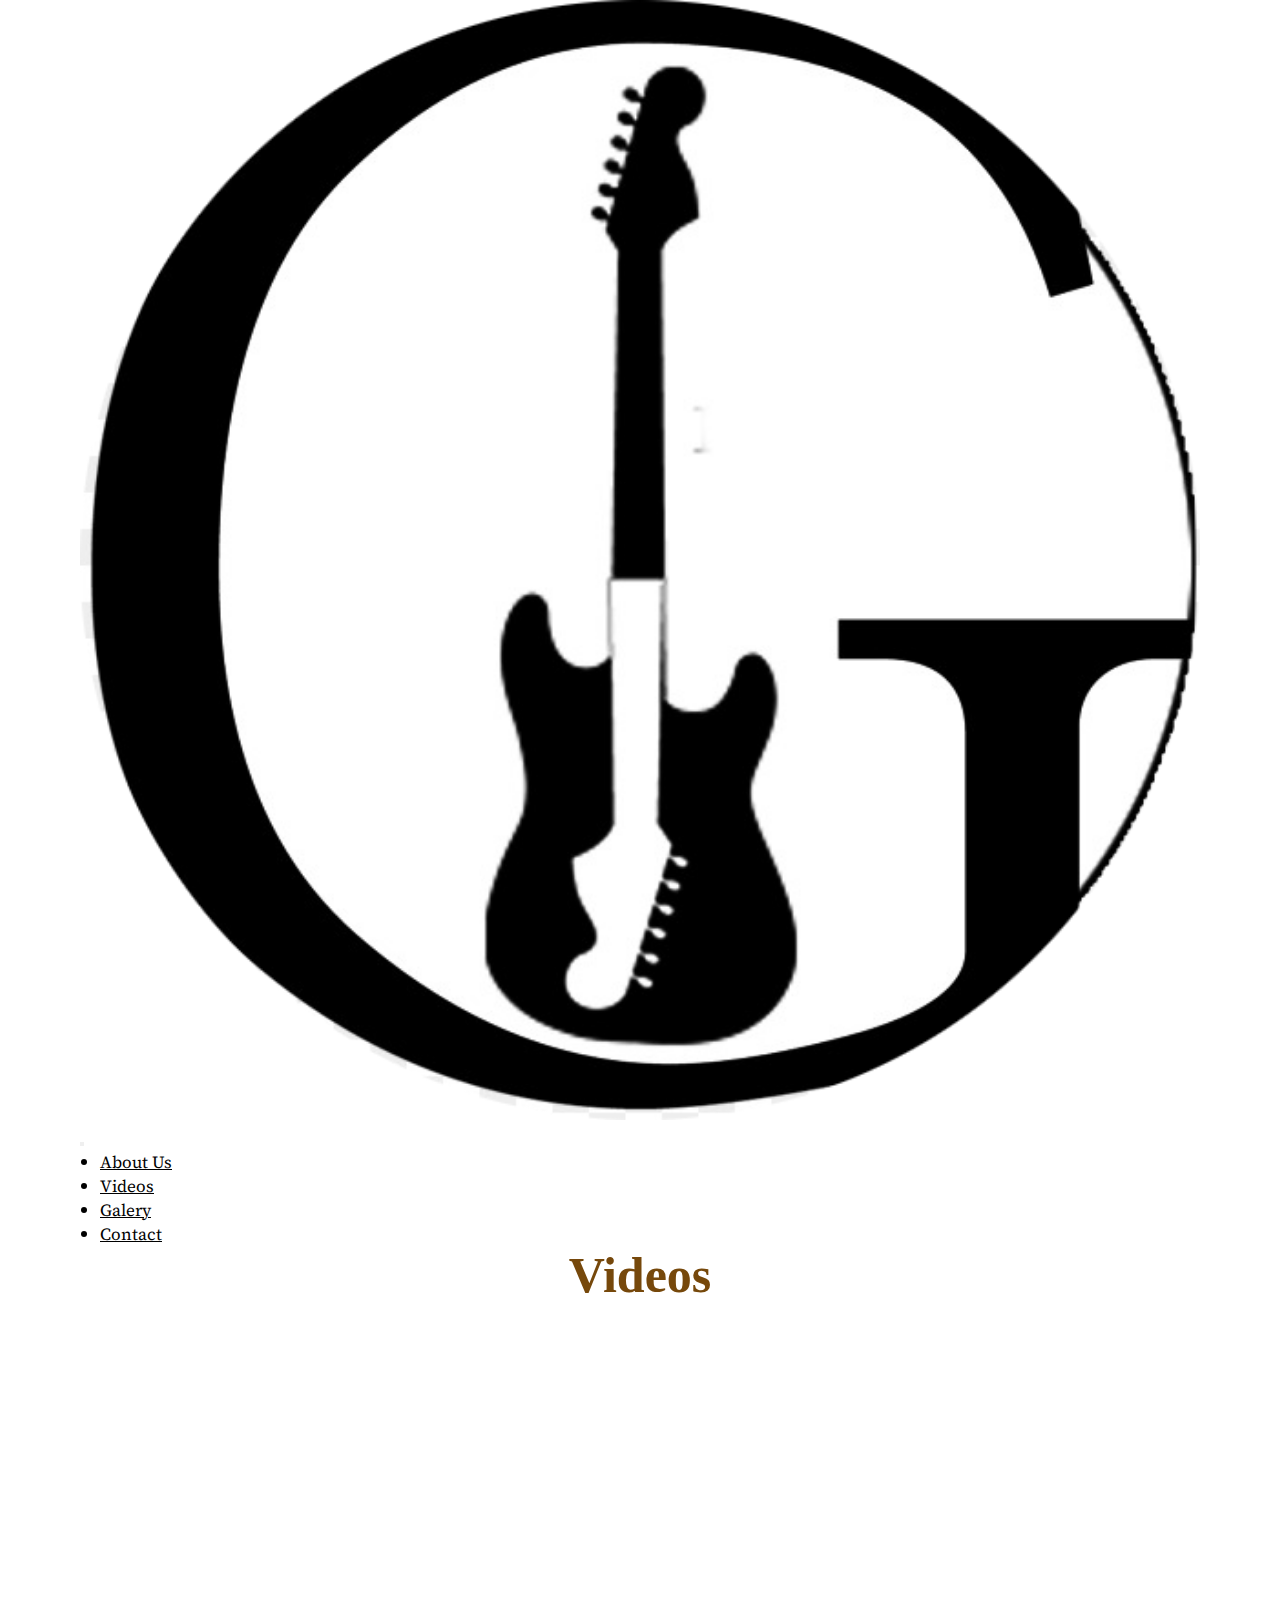
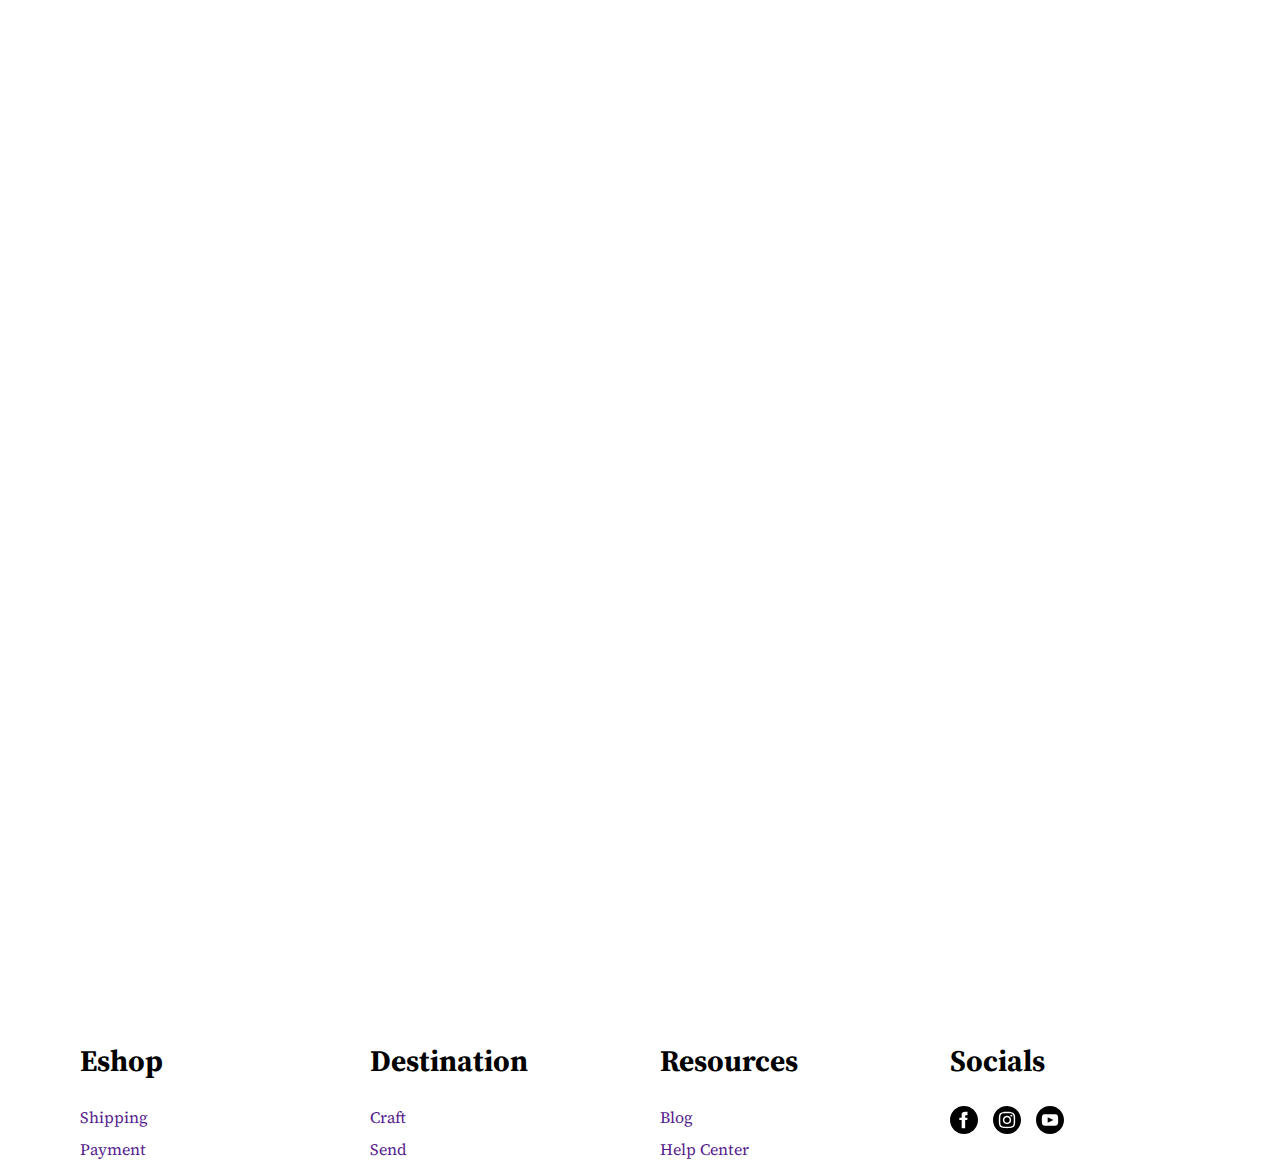
<file: pages/videos.html>
<!DOCTYPE html>
<html lang="es">
<head>
    <meta charset="UTF-8">
    <meta http-equiv="X-UA-Compatible" content="IE=edge">
    <meta name="viewport" content="width=device-width, initial-scale=1.0">
    <meta name="description" content="Videos for relaxing, sleeping well or doing yoga and meditation.">
    <meta name="keywords" content="video, photo, relax, meditation, sleep, music, nature">
    <title>Lefkovics Luthier - Videos</title>
    <link rel="shortcut icon" href="../img/logoHuman.png" type="image/x-icon">
    <!-- Google Fonts -->
    <link rel="preconnect" href="https://fonts.googleapis.com">
    <link rel="preconnect" href="https://fonts.gstatic.com" crossorigin>
    <link href="https://fonts.googleapis.com/css2?family=Roboto:wght@300&family=Source+Serif+Pro:wght@300&display=swap" rel="stylesheet">
    <!-- boostrap -->
    <link href="https://cdn.jsdelivr.net/npm/bootstrap@5.3.0-alpha3/dist/css/bootstrap.min.css" rel="stylesheet" integrity="sha384-KK94CHFLLe+nY2dmCWGMq91rCGa5gtU4mk92HdvYe+M/SXH301p5ILy+dN9+nJOZ" crossorigin="anonymous">
    <!-- css -->
    <link rel="stylesheet" href="../css/styles.css">
</head>

<body>
    <div class="bodyContainer">
        <header id="header">
            <nav class="navbar navbar-expand-md boder-primary">
                <div class="container-fluid">
                    <a class="navbar-brand logoContainer" href="../index.html"><img src="../img/logoHuman.png" alt="Logo Human and Nature Co" class="logo"></a>
                    <button class="navbar-toggler" type="button" data-bs-toggle="collapse" data-bs-target="#navbarNav" aria-controls="navbarNav" aria-expanded="false" aria-label="Toggle navigation">
                    <span class="navbar-toggler-icon"></span>
                    </button>
                    <div class="collapse navbar-collapse liContainer" id="navbarNav">
                        <ul class="navbar-nav ms-3">
                            <li class="nav-item">
                            <a class="nav-link liNav" aria-current="page" href="../pages/aboutUs.html">About Us</a>
                            </li>
                            <li class="nav-item">
                            <a class="nav-link liNav" href="../pages/videos.html">Videos</a>
                            </li>
                            <li class="nav-item">
                            <a class="nav-link liNav" href="../pages/galery.html">Galery</a>
                            </li>
                            <li class="nav-item">
                            <a class="nav-link liNav" href="../pages/contact.html">Contact</a>
                            </li>
                        </ul>
                    </div>
                </div>
            </nav>
        </header>
        <main>
            <section class="galeryMain">
                <h1>Videos</h1>
                <div class="container galeryContainer video">
                    <div class="row m-3">
                        <div class="col-12 col-md-12 col-xl-6 p-2">
                            <div class="iframeVideo">
                                <iframe width="560" height="315" src="https://www.youtube.com/embed/uo4ydeyD2EI?si=pNdVN40Tg2z4hLPg" title="YouTube video player" frameborder="0" allow="accelerometer; autoplay; clipboard-write; encrypted-media; gyroscope; picture-in-picture; web-share" allowfullscreen></iframe>                         
                            </div>
                        </div>
                        <div class="col-12 col-md-12 col-xl-6 p-2">
                            <div class="iframeVideo">
                                <iframe width="560" height="315" src="https://www.youtube.com/embed/Aq3vITMPCz8?si=wjShOUXKgXc6WlRa" title="YouTube video player" frameborder="0" allow="accelerometer; autoplay; clipboard-write; encrypted-media; gyroscope; picture-in-picture; web-share" allowfullscreen></iframe>                           
                            </div>
                        </div>
                    </div>
                    <div class="row m-3">
                        <div class="col-12 col-md-12 col-xl-6 p-2">
                            <div class="iframeVideo">
                                <iframe width="560" height="315" src="https://www.youtube.com/embed/1FA7V_BWL6g?si=S0kxIcP9Vd3hMHZU" title="YouTube video player" frameborder="0" allow="accelerometer; autoplay; clipboard-write; encrypted-media; gyroscope; picture-in-picture; web-share" allowfullscreen></iframe>                          
                        
                            </div>
                        </div>
                        <div class="col-12 col-md-12 col-xl-6 p-2">
                            <div class="iframeVideo">
                                <iframe width="560" height="315" src="https://www.youtube.com/embed/1FA7V_BWL6g?si=S0kxIcP9Vd3hMHZU" title="YouTube video player" frameborder="0" allow="accelerometer; autoplay; clipboard-write; encrypted-media; gyroscope; picture-in-picture; web-share" allowfullscreen></iframe>                           
                            </div>
                        </div>
                    </div>
                </div>
            </section>
        </main>
        <footer class="site-footer">
            <div class="container">
              <div class="logo-wrapper">
              </div>
              <div class="widgets-wrapper">
                <div class="widget">
                  <h2>Eshop</h2>
                  <ul>
                    <li><a href="">Shipping</a></li>
                    <li><a href="">Payment</a></li>
                  </ul>
                </div>
                <div class="widget">
                  <h2>Destination</h2>
                  <ul>
                    <li><a href="">Craft</a></li>
                    <li><a href="">Send</a></li>
                  </ul>
                </div>
        
                <div class="widget">
                  <h2>Resources</h2>
                  <ul>
                    <li><a href="">Blog</a></li>
                    <li><a href="">Help Center</a></li>
                  </ul>
                </div>
        
                <div class="widget">
                  <h2>Socials</h2>
                  <ul class="socials">
                    <li>
                      <a target="_blank" href="https://www.facebook.com/lefkovicsluthier/" aria-label="Find us on Facebook">
                        <svg xmlns="http://www.w3.org/2000/svg" width="28" height="28" viewBox="0 0 24 24" aria-hidden="true">
                          <path d="M12 0c-6.627 0-12 5.373-12 12s5.373 12 12 12 12-5.373 12-12-5.373-12-12-12zm3 8h-1.35c-.538 0-.65.221-.65.778v1.222h2l-.209 2h-1.791v7h-3v-7h-2v-2h2v-2.308c0-1.769.931-2.692 3.029-2.692h1.971v3z" />
                        </svg>
                      </a>
                    </li>
                    <li>
                      <a target="_blank" href="https://www.instagram.com/lefkovics.luthier/" aria-label="Find us on Instagram">
                        <svg xmlns="http://www.w3.org/2000/svg" width="28" height="28" viewBox="0 0 24 24" aria-hidden="true">
                          <path d="M14.829 6.302c-.738-.034-.96-.04-2.829-.04s-2.09.007-2.828.04c-1.899.087-2.783.986-2.87 2.87-.033.738-.041.959-.041 2.828s.008 2.09.041 2.829c.087 1.879.967 2.783 2.87 2.87.737.033.959.041 2.828.041 1.87 0 2.091-.007 2.829-.041 1.899-.086 2.782-.988 2.87-2.87.033-.738.04-.96.04-2.829s-.007-2.09-.04-2.828c-.088-1.883-.973-2.783-2.87-2.87zm-2.829 9.293c-1.985 0-3.595-1.609-3.595-3.595 0-1.985 1.61-3.594 3.595-3.594s3.595 1.609 3.595 3.594c0 1.985-1.61 3.595-3.595 3.595zm3.737-6.491c-.464 0-.84-.376-.84-.84 0-.464.376-.84.84-.84.464 0 .84.376.84.84 0 .463-.376.84-.84.84zm-1.404 2.896c0 1.289-1.045 2.333-2.333 2.333s-2.333-1.044-2.333-2.333c0-1.289 1.045-2.333 2.333-2.333s2.333 1.044 2.333 2.333zm-2.333-12c-6.627 0-12 5.373-12 12s5.373 12 12 12 12-5.373 12-12-5.373-12-12-12zm6.958 14.886c-.115 2.545-1.532 3.955-4.071 4.072-.747.034-.986.042-2.887.042s-2.139-.008-2.886-.042c-2.544-.117-3.955-1.529-4.072-4.072-.034-.746-.042-.985-.042-2.886 0-1.901.008-2.139.042-2.886.117-2.544 1.529-3.955 4.072-4.071.747-.035.985-.043 2.886-.043s2.14.008 2.887.043c2.545.117 3.957 1.532 4.071 4.071.034.747.042.985.042 2.886 0 1.901-.008 2.14-.042 2.886z" />
                        </svg>
                      </a>
                    </li>
                    <li>
                      <a target="_blank" href="https://www.youtube.com/@LefkovicsLuthier" aria-label="Find us on YouTube">
                        <svg xmlns="http://www.w3.org/2000/svg" width="28" height="28" viewBox="0 0 24 24" aria-hidden="true">
                          <path d="M12 0c-6.627 0-12 5.373-12 12s5.373 12 12 12 12-5.373 12-12-5.373-12-12-12zm4.441 16.892c-2.102.144-6.784.144-8.883 0-2.276-.156-2.541-1.27-2.558-4.892.017-3.629.285-4.736 2.558-4.892 2.099-.144 6.782-.144 8.883 0 2.277.156 2.541 1.27 2.559 4.892-.018 3.629-.285 4.736-2.559 4.892zm-6.441-7.234l4.917 2.338-4.917 2.346v-4.684z" />
                        </svg>
                      </a>
                    </li>
                  </ul>
                </div>
              </div>
            </div>
          </footer>
    </div>


<!-- bootstrap -->
<script src="https://cdn.jsdelivr.net/npm/bootstrap@5.3.0-alpha3/dist/js/bootstrap.bundle.min.js" integrity="sha384-ENjdO4Dr2bkBIFxQpeoTz1HIcje39Wm4jDKdf19U8gI4ddQ3GYNS7NTKfAdVQSZe" crossorigin="anonymous"></script>
</body>
</html>
</file>
<file: css/styles.css>
@charset "UTF-8";
/* HEADER */
#header {
  position: sticky;
  top: 0px;
  font-size: 1.7rem;
  z-index: 99;
}
#header nav {
  background-color: white;
}
#header nav div a {
  color: #000000;
}
#header nav div div ul li {
  margin-left: 2rem;
}
#header nav div div ul li:hover {
  transform: scale(1.2);
}

.logoContainer {
  height: 9rem;
  width: 9rem;
}
.logoContainer img {
  height: 100%;
  width: 100%;
}

/* INDEX */
.bodyContainer {
  padding: 0 8rem 0 8rem;
}

.mainContainer {
  background-image: url(../img/bosque-lg.jpg);
  background-size: cover;
  background-repeat: no-repeat;
  height: 65rem;
  width: auto;
  margin-bottom: 7rem;
}

.textContainer {
  color: rgb(236, 236, 236);
  height: 100%;
  width: auto;
}
.textContainer h1, .textContainer h2 {
  display: flex;
  text-align: center;
  justify-content: center;
  font-size: 10rem;
  line-height: 14rem;
  padding-top: 20rem;
  font-family: Haettenschweiler;
}
.textContainer p {
  text-align: center;
  font-size: 4rem;
  font-weight: bolder;
}
.textContainer h2 {
  color: #574401;
  padding-top: 0rem;
  font-size: 8rem;
}

.sectionMedia {
  line-height: 10rem;
}
.sectionMedia p {
  color: #574101;
  font-size: 2.5rem;
  line-height: 1rem;
}
.sectionMedia a {
  text-decoration: none;
}

.iframeVideo {
  display: flex;
  flex-wrap: wrap;
}

/* ABOUT US */
.textAboutUs {
  font-size: 2.5rem;
  padding: 5rem;
  text-align: center;
}

.imgAboutUs {
  background-image: url(../img/aboutUs2.jpg);
  background-size: cover;
  background-repeat: no-repeat;
  height: 30rem;
  margin-bottom: 3rem;
  line-height: 35rem;
}

.aboutUsContainer {
  background-image: url(../img/fotografa.jpg);
  background-size: cover;
  background-repeat: no-repeat;
  margin-bottom: 2rem;
  height: 65rem;
}
.aboutUsContainer h1 {
  line-height: 20rem;
}

/*GALERY*/
.galeryContainer {
  padding: 0.5rem 1rem 1rem 1rem;
}

.galeryMain h1 {
  text-align: center;
  color: #76480b;
  font-family: Haettenschweiler;
  font-size: 5rem;
}

.photoContainer div {
  padding-bottom: 2rem;
}

/* PÁGINA CONTACTO */
.contactForm {
  color: black;
  font-family: "Roboto", sans-serif;
  padding: 2rem 2rem;
  margin: 3rem 3rem;
  background-color: rgb(190, 156, 137);
  opacity: 0.8;
}
.contactForm div p {
  font-size: 1.8rem;
  margin-top: 1rem;
}
.contactForm label {
  font-size: 2rem;
}

.containerForm {
  background-image: url(../img/bosque-lg-opacidad.jpg);
  background-size: cover;
  background-repeat: no-repeat;
  height: 50rem;
  width: auto;
  display: flex;
  align-items: center;
  margin-bottom: 5rem;
}

.formControl {
  display: block;
  width: 100%;
  font-size: 1rem;
  font-weight: 400;
  height: calc(1.5em + 0.75rem + 2px);
  padding: 0.375rem 0.75rem;
  font-size: 1rem;
  line-height: 1.5;
  background-color: #fff;
  background-clip: padding-box;
  border: 1px solid #ced4da;
  border-radius: 3.25rem;
}


/* FOOTER */
#footer {
  display: flex;
  justify-content: flex-start;
  align-items: center;
  flex-direction: column;
  z-index: 99;
  border-top: 2px solid rgb(128, 96, 0);
}
#footer section {
  height: fit-content;
  width: 100%;
  padding-top: 2rem;
  box-sizing: border-box;
  display: flex;
  flex-wrap: wrap;
  justify-content: center;
  align-items: center;
}
#footer section p {
  margin-bottom: 3rem;
  font-size: 1.4rem;
  color: #573f01;
}

.followUsContainer {
  display: flex;
  width: 100%;
  justify-content: center;
  align-items: center;
  height: 100%;
}
.followUsContainer p {
  font-size: 1.8rem;
  font-weight: bold;
  color: #573f01;
} 
.followUsContainerbotoncito {
  border-radius: 0.5rem;
  margin-top: 22px;
  padding: 0.5em;
  background-color: #651e1e52;
  font-size: medium;
  border-color: black;
  border: none;
} 


.socialContainer {
  display: flex;
  justify-content: center;
  align-items: center;
  height: 5rem;
  width: auto;
}
.socialContainer a {
  height: 100%;
  width: 40px;
  background-image: url(../img/IG.png);
  background-size: 80%;
  background-position: center;
  margin-right: 1rem;
  margin-left: 1rem;
  background-repeat: no-repeat;
}
.socialContainer a:hover {
  transform: scale(1.2);
}

footer .socialLink:nth-of-type(2) {
  background-image: url(../img/YT.png);
  background-size: 80%;
}
footer .socialLink:nth-of-type(2):hover {
  transform: scale(1.2);
}

@media screen and (max-width: 1024px) {
  .iframeVideo {
    justify-content: center;
    margin-bottom: 0.5rem;
  }
  .galeryContainer {
    padding: 1rem 1rem 1rem 1rem;
  }
  .textAboutUs {
    padding-top: 0;
  }
}
@media screen and (max-width: 768px) {
  .bodyContainer {
    padding: 0 6rem 0 6rem;
  }
  .mainContainer {
    height: 50rem;
    margin-bottom: 5rem;
  }
  .mainContainer h1 {
    line-height: 12rem;
    font-size: 7rem;
    padding-top: 13rem;
  }
  .mainContainer p {
    font-size: 2.5rem;
  }
  .aboutUsContainer {
    height: 50rem;
  }
  .aboutUsContainer h1 {
    line-height: 21rem;
    font-size: 7rem;
    padding-top: 13rem;
  }
  .sectionMedia h2 {
    font-size: 5rem;
    line-height: 10rem;
  }
  .sectionMedia p {
    font-size: 2rem;
  }
  .iframeVideo {
    justify-content: center;
  }
  #footer section {
    padding: 2rem 1rem;
  }
  .galeryContainer {
    padding: 1rem 2rem 2rem 2rem;
  }
  .contactForm {
    margin: 2rem 3rem;
  }
  .contactForm h1 {
    font-size: 1.5rem;
    padding-top: 0;
    line-height: 3rem;
  }
  .contactForm div p {
    font-size: 1rem;
  }
  .contactForm label {
    font-size: 1.3rem;
  }
  .textAboutUs {
    font-size: 2.2rem;
  }
}
/* 600px */
@media screen and (max-width: 600px) {
  .bodyContainer {
    padding: 0 5rem 0 5rem;
  }
  .mainContainer {
    margin-bottom: 3rem;
  }
  .mainContainer h1 {
    font-size: 6.5rem;
  }
  .mainContainer p {
    font-size: 2.5rem;
  }
  .aboutUsContainer {
    height: 45rem;
  }
  .aboutUsContainer h1 {
    line-height: 15rem;
    font-size: 6rem;
  }
  .textAboutUs {
    font-size: 2rem;
  }
  .contactForm {
    margin: 2rem 3rem;
  }
  .contactForm h1 {
    font-size: 1.5rem;
  }
}
@media screen and (max-width: 480px) {
  .bodyContainer {
    padding: 0 3rem 0 3rem;
  }
  .mainContainer {
    height: 48rem;
    margin-bottom: 2.5rem;
  }
  .mainContainer h1 {
    font-size: 5rem;
  }
  .mainContainer p {
    font-size: 2rem;
  }
  .aboutUsContainer {
    height: 36rem;
  }
  .aboutUsContainer h1 {
    line-height: 5rem;
  }
  .sectionMedia h2 {
    font-size: 4.5rem;
    line-height: 9rem;
  }
  .sectionMedia p {
    font-size: 1.5rem;
  }
}
@media screen and (max-width: 320px) {
  .bodyContainer {
    padding: 0 1rem 0 1rem;
  }
  .mainContainer {
    margin-bottom: 0rem;
  }
  .mainContainer h1 {
    font-size: 4rem;
    line-height: 10rem;
  }
  .sectionMedia p {
    font-size: 1.2rem;
  }
  .aboutUsContainer {
    height: 27rem;
    margin-bottom: 2rem;
  }
  .aboutUsContainer h1 {
    font-size: 5rem;
    line-height: 0rem;
  }
  .textAboutUs {
    font-size: 1.7rem;
    padding-bottom: 1rem;
  }
  .galeryMain h1 {
    font-size: 4rem;
  }
}
* {
  margin: 0;
  padding: 0;
  font-family: "Inter", sans-serif;
  font-family: "Roboto", sans-serif;
  font-family: "Source Serif Pro", serif;
}

html {
  font-size: 62.5%;
}

/*# sourceMappingURL=styles.css.map */

.site-wrapper {
  display: grid;
  grid-template-rows: auto 1fr auto;
  min-height: 100vh;
}

.site-header {
  padding: 3vh 0;
  text-align: center;
  background: var(--header-bg);
}

.site-header > div {
  display: flex;
  justify-content: center;
}

.site-header a {
  line-height: 1;
}

.site-main {
  display: flex;
  align-items: center;
  text-align: center;
  margin: 30px 0;
}

.site-main h1 {
  line-height: 1.2;
  margin: 0 0 20px;
}

.site-footer {
  padding: 15px 0;
  color: var(--white);
  background: var(--footer-bg);
}

.site-footer .logo-wrapper div {
  font-style: italic;
  font-size: 15px;
  line-height: 1;
}

.site-footer .widgets-wrapper {
  display: grid;
  grid-template-columns: repeat(4, 1fr);
  grid-gap: 40px;
  border-top: 1px solid rgba(255,255,255,0.2);
  margin-top: 20px;
}

.site-footer h2 {
  font-size: 30px;
  font-weight: bold;
  margin: 25px 0;
}

.site-footer ul {
  list-style: none;
  padding: 0;
  margin: 0;
}

.site-footer ul:not(.socials) li + li {
  margin-top: 10px;
}

.site-footer a {
  text-decoration: none;
  font-size: medium;
}

.site-footer .socials {
  display: grid;
  grid-template-columns: auto auto auto auto;
  justify-content: flex-start;
  grid-gap: 15px;
}

.site-footer .socials svg {
  fill: var(--white);
}

@media (max-width: 650px) {
  .site-footer .widgets-wrapper {
    display: grid;
    grid-template-columns: repeat(2, 1fr);
  }
}

/* CREATOR STYLES
–––––––––––––––––––––––––––––––––––––––––––––––––– */
.creator {
  position: fixed;
  right: 0;
  bottom: 50px;
  display: flex;
  align-items: center;
  padding: 5px;
  font-size: 0.75em;
  background: var(--white);
}

.creator a {
  display: flex;
  margin-left: 4px;
}
</file>
